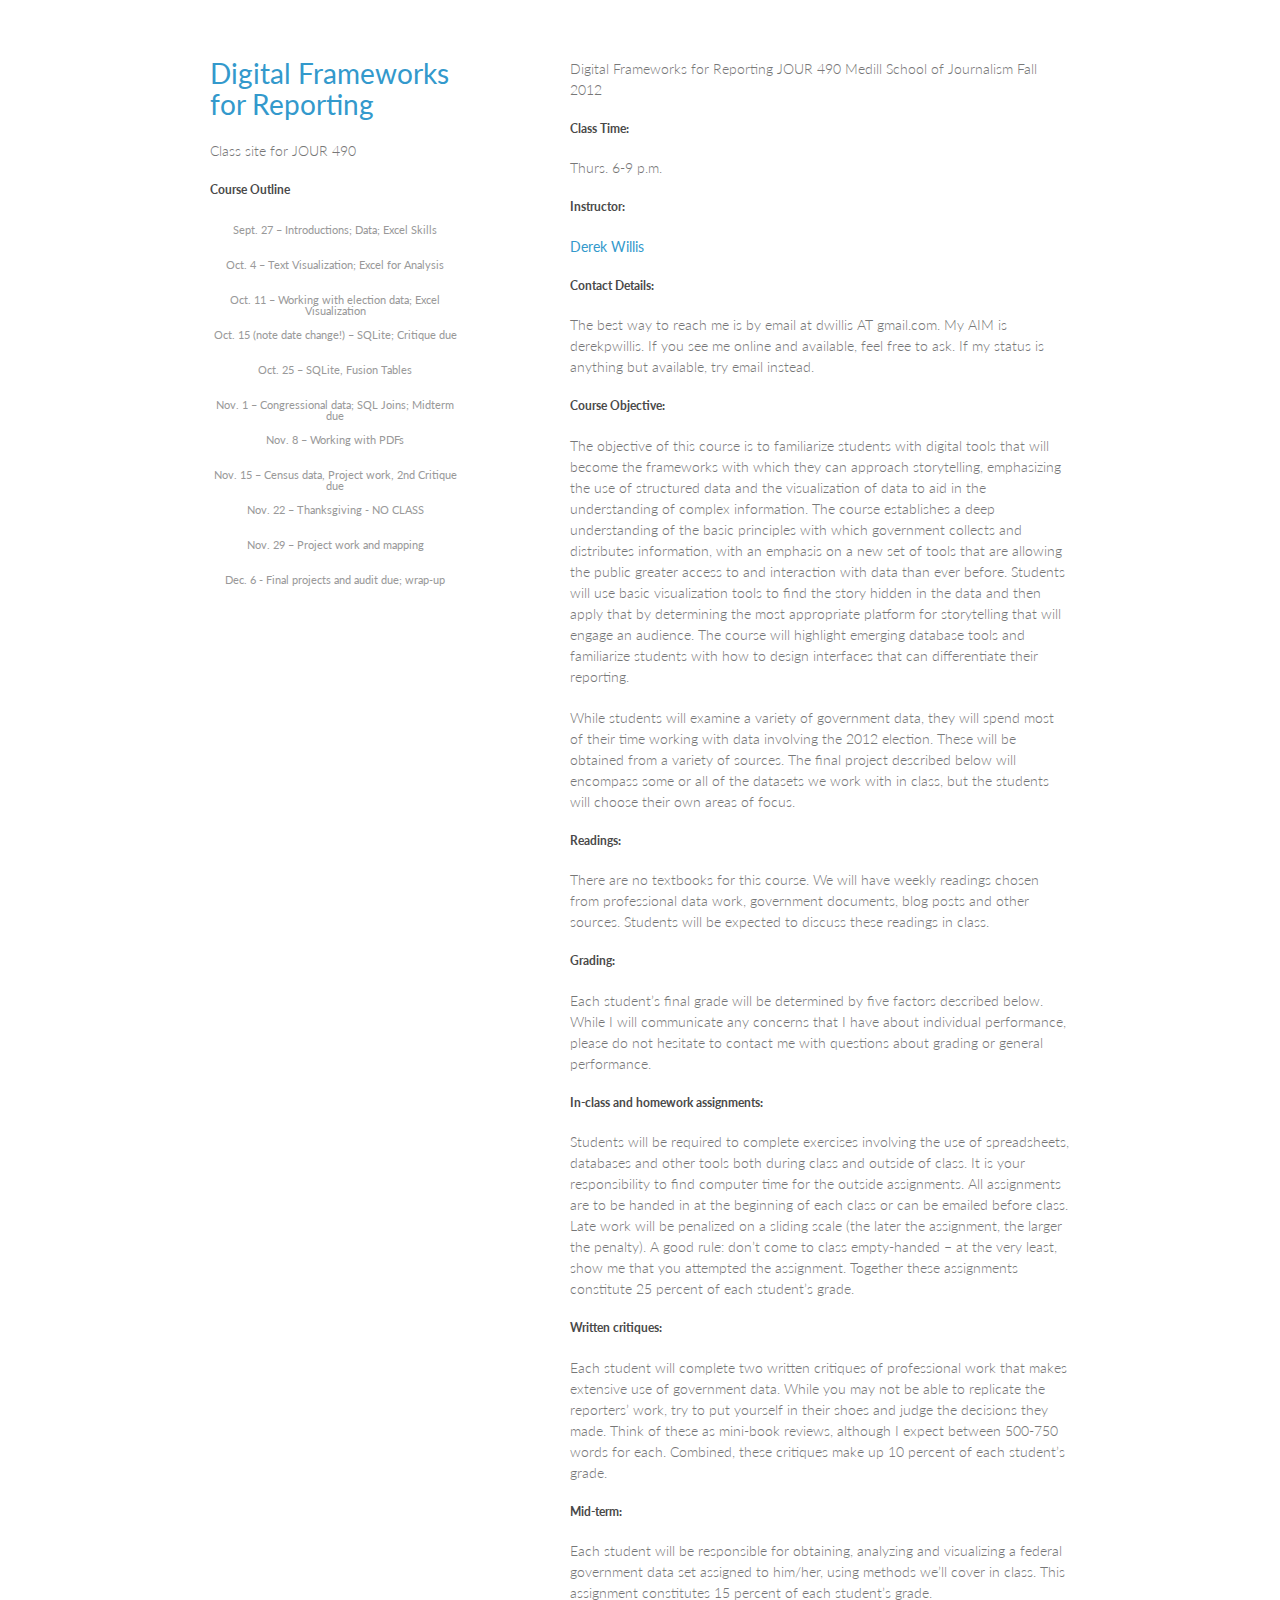
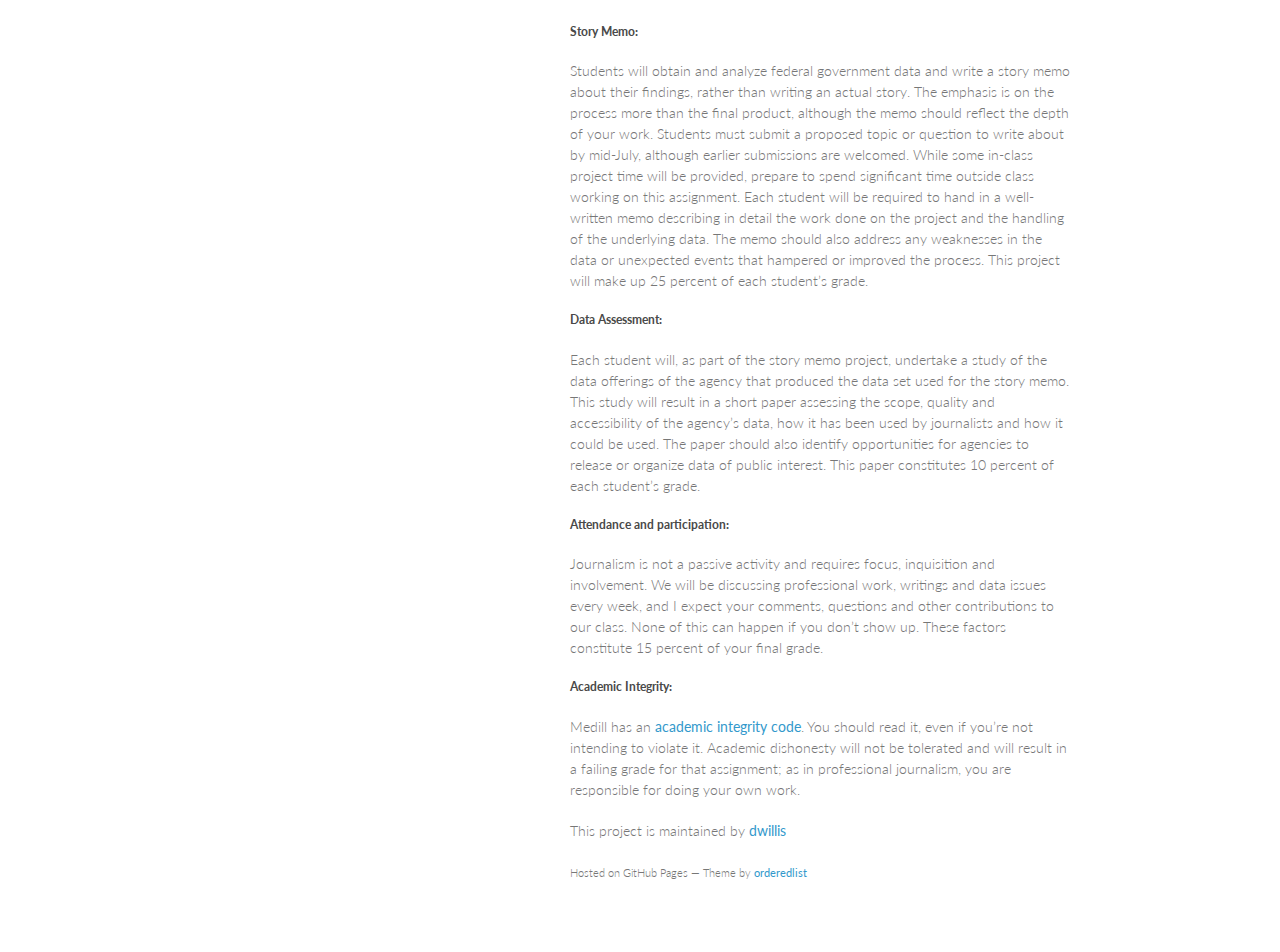
<file: index.html>
<!doctype html>
<html>
  <head>
    <meta charset="utf-8">
    <meta http-equiv="X-UA-Compatible" content="chrome=1">
    <title>Digital Frameworks for Reporting</title>

    <link rel="stylesheet" href="stylesheets/styles.css">
    <link rel="stylesheet" href="stylesheets/pygment_trac.css">
    <meta name="viewport" content="width=device-width, initial-scale=1, user-scalable=no">
    <!--[if lt IE 9]>
    <script src="//html5shiv.googlecode.com/svn/trunk/html5.js"></script>
    <![endif]-->
  </head>
  <body>
    <div class="wrapper">
      <header>
        <h1><a href="index.html">Digital Frameworks for Reporting</a></h1>
        <p>Class site for JOUR 490</p>
        
        <h5>Course Outline</h5>
        <ul>
          <li><a href="notes092712.html">Sept. 27 – Introductions; Data; Excel Skills</a></li>
          <li><a href="notes100412.html">Oct. 4 – Text Visualization; Excel for Analysis</a></li>
          <li><a href="notes101112.html">Oct. 11 – Working with election data; Excel Visualization</a></li>
          <li><a href="notes101512.html">Oct. 15 (note date change!) – SQLite; Critique due</a></li>
          <li><a href="notes102512.html">Oct. 25 – SQLite, Fusion Tables</a></li>
          <li><a href="notes110112.html">Nov. 1 – Congressional data; SQL Joins; Midterm due</a></li>
          <li><a href="notes110812.html">Nov. 8 – Working with PDFs</a></li>
          <li><a href="notes111512.html">Nov. 15 – Census data, Project work, 2nd Critique due</a></li>
          <li><a href="index.html">Nov. 22 – Thanksgiving - NO CLASS</a></li>
          <li><a href="notes112912.html">Nov. 29 – Project work and mapping</a></li>
          <li><a href="notes120612.html">Dec. 6 - Final projects and audit due; wrap-up</a></li>
        </ul>
        </ul>
      </header>
      <section>
        <p>Digital Frameworks for Reporting
JOUR 490
Medill School of Journalism
Fall 2012</p>

<h5>Class Time:</h5>

<p>Thurs. 6-9 p.m.</p>

<h5>Instructor:</h5>

<p><a href="http://blog.thescoop.org/about/">Derek Willis</a></p>

<h5>Contact Details:</h5>

<p>The best way to reach me is by email at dwillis AT gmail.com. My AIM is derekpwillis. If you see me online and available, feel free to ask. If my status is anything but available, try email instead.</p>

<h5>Course Objective:</h5>

<p>The objective of this course is to familiarize students with digital tools that will become the frameworks with which they can approach storytelling, emphasizing the use of structured data and the visualization of data to aid in the understanding of complex information. The course establishes a deep understanding of the basic principles with which government collects and distributes information, with an emphasis on a new set of tools that are allowing the public greater access to and interaction with data than ever before. Students will use basic visualization tools to find the story hidden in the data and then apply that by determining the most appropriate platform for storytelling that will engage an audience. The course will highlight emerging database tools and familiarize students with how to design interfaces that can differentiate their reporting.</p>

<p>While students will examine a variety of government data, they will spend most of their time working with data involving the 2012 election. These will be obtained from a variety of sources. The final project described below will encompass some or all of the datasets we work with in class, but the students will choose their own areas of focus.</p>

<h5>Readings:</h5>

<p>There are no textbooks for this course. We will have weekly readings chosen from professional data work, government documents, blog posts and other sources. Students will be expected to discuss these readings in class.</p>

<h5>Grading:</h5>

<p>Each student’s final grade will be determined by five factors described below. While I will communicate any concerns that I have about individual performance, please do not hesitate to contact me with questions about grading or general performance.</p>

<h5>In-class and homework assignments:</h5>

<p>Students will be required to complete exercises involving the use of spreadsheets, databases and other tools both during class and outside of class. It is your responsibility to find computer time for the outside assignments. All assignments are to be handed in at the beginning of each class or can be emailed before class. Late work will be penalized on a sliding scale (the later the assignment, the larger the penalty). A good rule: don’t come to class empty-handed – at the very least, show me that you attempted the assignment. Together these assignments constitute 25 percent of each student’s grade.</p>

<h5>Written critiques:</h5>

<p>Each student will complete two written critiques of professional work that makes extensive use of government data. While you may not be able to replicate the reporters’ work, try to put yourself in their shoes and judge the decisions they made. Think of these as mini-book reviews, although I expect between 500-750 words for each. Combined, these critiques make up 10 percent of each student’s grade.</p>

<h5>Mid-term:</h5>

<p>Each student will be responsible for obtaining, analyzing and visualizing a federal government data set assigned to him/her, using methods we’ll cover in class. This assignment constitutes 15 percent of each student’s grade.</p>

<h5>Story Memo:</h5>

<p>Students will obtain and analyze federal government data and write a story memo about their findings, rather than writing an actual story. The emphasis is on the process more than the final product, although the memo should reflect the depth of your work. Students must submit a proposed topic or question to write about by mid-July, although earlier submissions are welcomed. While some in-class project time will be provided, prepare to spend significant time outside class working on this assignment. Each student will be required to hand in a well-written memo describing in detail the work done on the project and the handling of the underlying data. The memo should also address any weaknesses in the data or unexpected events that hampered or improved the process. This project will make up 25 percent of each student’s grade.</p>

<h5>Data Assessment:</h5>

<p>Each student will, as part of the story memo project, undertake a study of the data offerings of the agency that produced the data set used for the story memo. This study will result in a short paper assessing the scope, quality and accessibility of the agency’s data, how it has been used by journalists and how it could be used. The paper should also identify opportunities for agencies to release or organize data of public interest. This paper constitutes 10 percent of each student’s grade.</p>

<h5>Attendance and participation:</h5>

<p>Journalism is not a passive activity and requires focus, inquisition and involvement. We will be discussing professional work, writings and data issues every week, and I expect your comments, questions and other contributions to our class. None of this can happen if you don’t show up. These factors constitute 15 percent of your final grade.</p>

<h5>Academic Integrity:</h5>

<p>Medill has an <a href="http://www.medill.northwestern.edu/students/students.aspx?id=60573">academic integrity code</a>. You should read it, even if you’re not intending to violate it. Academic dishonesty will not be tolerated and will result in a failing grade for that assignment; as in professional journalism, you are responsible for doing your own work.</p>

<footer>
  <p>This project is maintained by <a href="https://github.com/dwillis">dwillis</a></p>
  <p><small>Hosted on GitHub Pages &mdash; Theme by <a href="https://github.com/orderedlist">orderedlist</a></small></p>
</footer>

      </section>
    </div>
    <script src="javascripts/scale.fix.js"></script>
    
  </body>
</html>
</file>
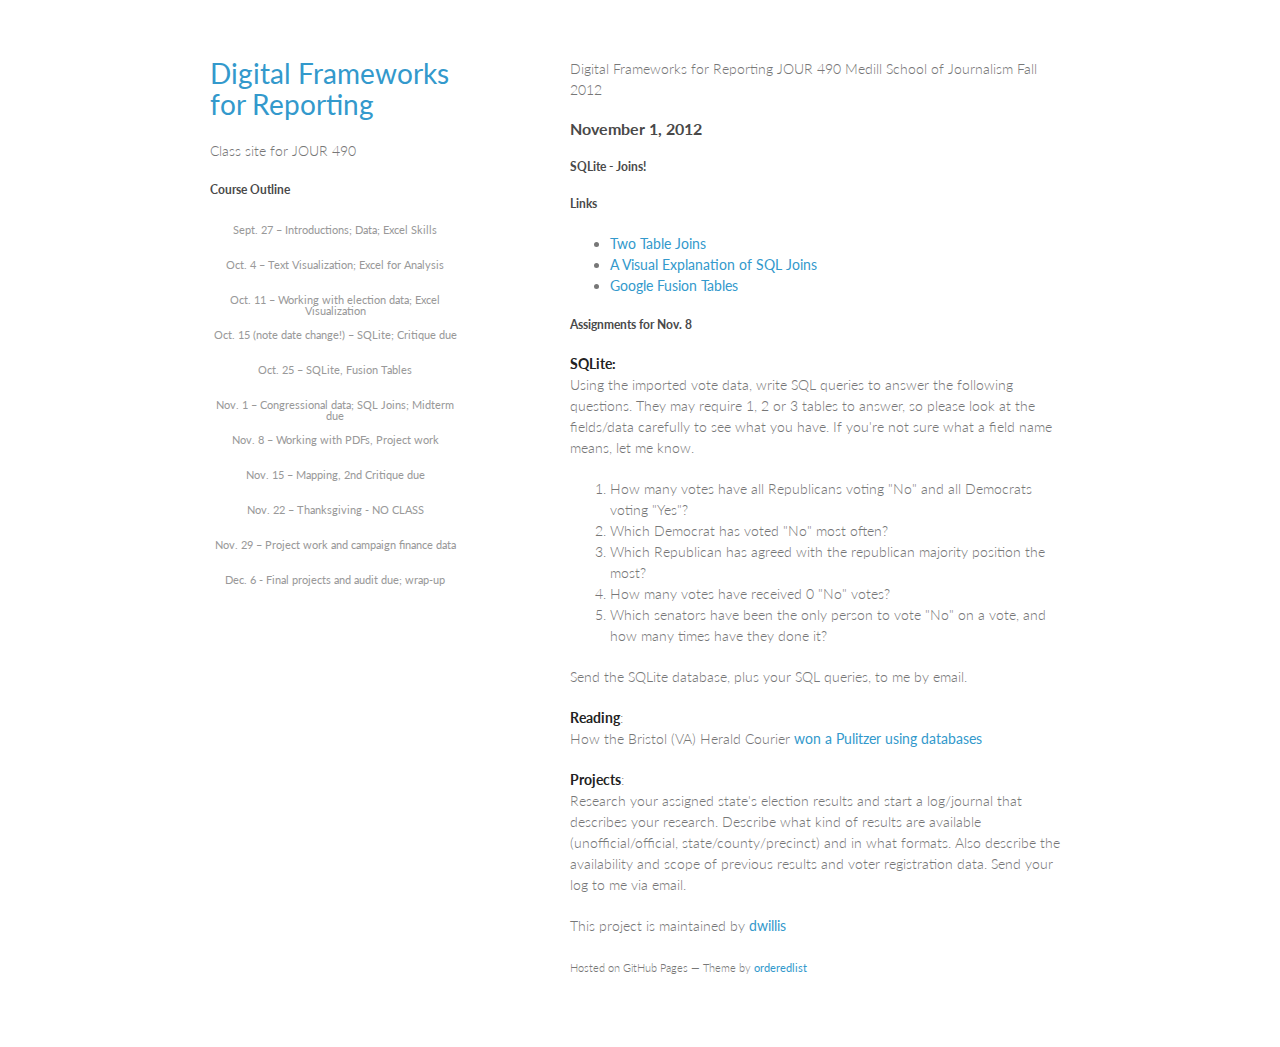
<file: index110112.html>
<!doctype html>
<html>
  <head>
    <meta charset="utf-8">
    <meta http-equiv="X-UA-Compatible" content="chrome=1">
    <title>Digital Frameworks for Reporting</title>

    <link rel="stylesheet" href="stylesheets/styles.css">
    <link rel="stylesheet" href="stylesheets/pygment_trac.css">
    <meta name="viewport" content="width=device-width, initial-scale=1, user-scalable=no">
    <!--[if lt IE 9]>
    <script src="//html5shiv.googlecode.com/svn/trunk/html5.js"></script>
    <![endif]-->
  </head>
  <body>
    <div class="wrapper">
      <header>
        <h1><a href="index.html">Digital Frameworks for Reporting</a></h1>
        <p>Class site for JOUR 490</p>
        
        <h5>Course Outline</h5>
        <ul>
          <li><a href="notes092712.html">Sept. 27 – Introductions; Data; Excel Skills</a></li>
          <li><a href="notes100412.html">Oct. 4 – Text Visualization; Excel for Analysis</a></li>
          <li><a href="notes101112.html">Oct. 11 – Working with election data; Excel Visualization</a></li>
          <li><a href="notes101512.html">Oct. 15 (note date change!) – SQLite; Critique due</a></li>
          <li><a href="notes102512.html">Oct. 25 – SQLite, Fusion Tables</a></li>
          <li><a href="notes110112.html">Nov. 1 – Congressional data; SQL Joins; Midterm due</a></li>
          <li><a href="index.html">Nov. 8 – Working with PDFs, Project work</a></li>
          <li><a href="index.html">Nov. 15 – Mapping, 2nd Critique due</a></li>
          <li><a href="index.html">Nov. 22 – Thanksgiving - NO CLASS</a></li>
          <li><a href="index.html">Nov. 29 – Project work and campaign finance data</a></li>
          <li><a href="index.html">Dec. 6 - Final projects and audit due; wrap-up</a></li>
        </ul>
      </header>
      <section>
        <p>Digital Frameworks for Reporting
JOUR 490
Medill School of Journalism
Fall 2012</p>

<h3>November 1, 2012</h3>

<h5>SQLite - Joins!</h5>


<h5>Links</h5>
<ul>
  <li><a href="http://sqlzoo.net/3b.htm">Two Table Joins</a></li>
  <li><a href="http://www.codinghorror.com/blog/2007/10/a-visual-explanation-of-sql-joins.html">A Visual Explanation of SQL Joins</a></li>
  <li><a href="http://www.google.com/fusiontables/">Google Fusion Tables</a></li>  
</ul>

<h5>Assignments for Nov. 8</h5>

<strong>SQLite:</strong>

<p>Using the imported vote data, write SQL queries to answer the following questions. They may require 1, 2 or 3 tables to answer, so please look at the fields/data carefully to see what you have. If you're not sure what a field name means, let me know.</p>

<ol>
  <li>How many votes have all Republicans voting "No" and all Democrats voting "Yes"?</li>
  <li>Which Democrat has voted "No" most often?</li>
  <li>Which Republican has agreed with the republican majority position the most?</li>
  <li>How many votes have received 0 "No" votes?</li>
  <li>Which senators have been the only person to vote "No" on a vote, and how many times have they done it?</li>
</ol>

<p>Send the SQLite database, plus your SQL queries, to me by email.</p>

<strong>Reading</strong>: 

<p>How the Bristol (VA) Herald Courier <a href="http://data.nicar.org/uplink/node/158">won a Pulitzer using databases</a></p>

<strong>Projects</strong>: 

<p>Research your assigned state's election results and start a log/journal that describes your research. Describe what kind of results are available (unofficial/official, state/county/precinct) and in what formats. Also describe the availability and scope of previous results and voter registration data. Send your log to me via email.</p>



<footer>
  <p>This project is maintained by <a href="https://github.com/dwillis">dwillis</a></p>
  <p><small>Hosted on GitHub Pages &mdash; Theme by <a href="https://github.com/orderedlist">orderedlist</a></small></p>
</footer>

      </section>
    </div>
    <script src="javascripts/scale.fix.js"></script>
    
  </body>
</html>
</file>
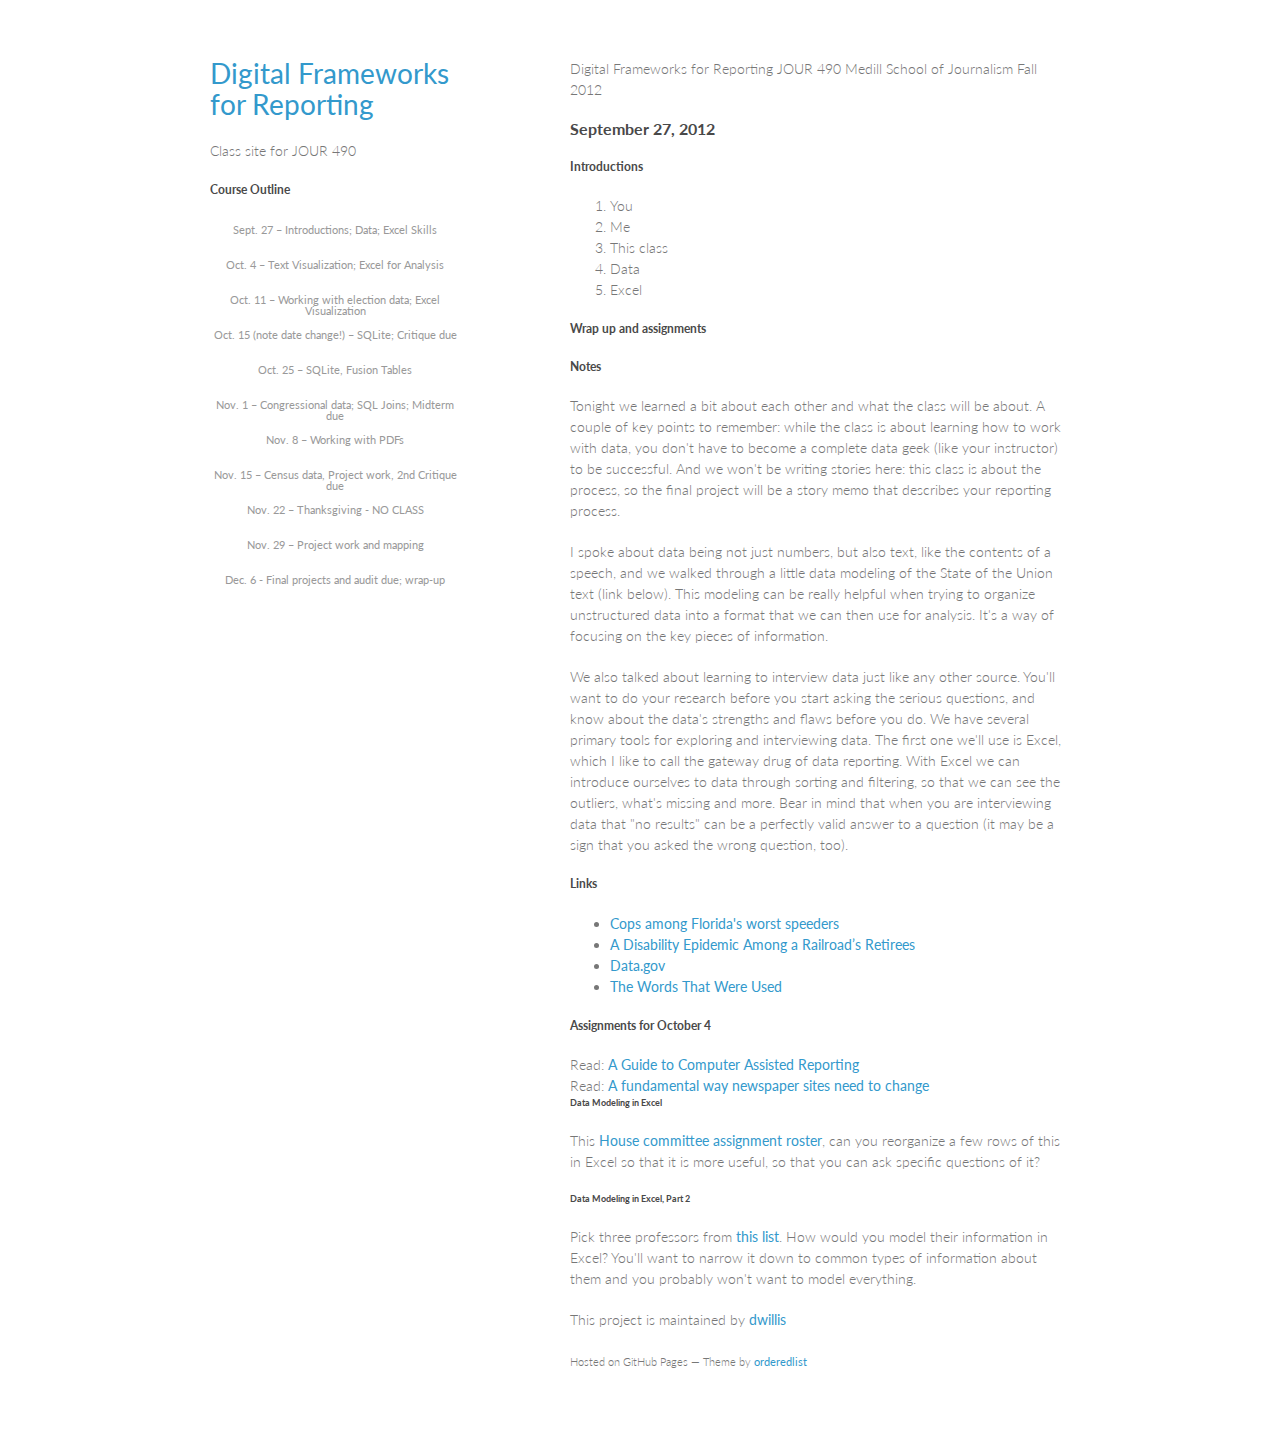
<file: notes092712.html>
<!doctype html>
<html>
  <head>
    <meta charset="utf-8">
    <meta http-equiv="X-UA-Compatible" content="chrome=1">
    <title>Digital Frameworks for Reporting</title>

    <link rel="stylesheet" href="stylesheets/styles.css">
    <link rel="stylesheet" href="stylesheets/pygment_trac.css">
    <meta name="viewport" content="width=device-width, initial-scale=1, user-scalable=no">
    <!--[if lt IE 9]>
    <script src="//html5shiv.googlecode.com/svn/trunk/html5.js"></script>
    <![endif]-->
  </head>
  <body>
    <div class="wrapper">
      <header>
        <h1><a href="index.html">Digital Frameworks for Reporting</a></h1>
        <p>Class site for JOUR 490</p>
        
        <h5>Course Outline</h5>
        <ul>
          <li><a href="notes092712.html">Sept. 27 – Introductions; Data; Excel Skills</a></li>
          <li><a href="notes100412.html">Oct. 4 – Text Visualization; Excel for Analysis</a></li>
          <li><a href="notes101112.html">Oct. 11 – Working with election data; Excel Visualization</a></li>
          <li><a href="notes101512.html">Oct. 15 (note date change!) – SQLite; Critique due</a></li>
          <li><a href="notes102512.html">Oct. 25 – SQLite, Fusion Tables</a></li>
          <li><a href="notes110112.html">Nov. 1 – Congressional data; SQL Joins; Midterm due</a></li>
          <li><a href="notes110812.html">Nov. 8 – Working with PDFs</a></li>
          <li><a href="notes111512.html">Nov. 15 – Census data, Project work, 2nd Critique due</a></li>
          <li><a href="index.html">Nov. 22 – Thanksgiving - NO CLASS</a></li>
          <li><a href="index.html">Nov. 29 – Project work and mapping</a></li>
          <li><a href="index.html">Dec. 6 - Final projects and audit due; wrap-up</a></li>
        </ul>
      </header>
      <section>
        <p>Digital Frameworks for Reporting
JOUR 490
Medill School of Journalism
Fall 2012</p>

<h3>September 27, 2012</h3>

<h5>Introductions</h5>

<ol>
  <li>You</li>
  <li>Me</li>
  <li>This class</li>
  <li>Data</li>
  <li>Excel</li>
</ol>

<h5>Wrap up and assignments</h5>

<h5>Notes</h5>

  <p>Tonight we learned a bit about each other and what the class will be about. A couple of key points to remember: while the class is about learning how to work with data, you don't have to become a complete data geek (like your instructor) to be successful. And we won't be writing stories here: this class is about the process, so the final project will be a story memo that describes your reporting process.</p>
  <p>I spoke about data being not just numbers, but also text, like the contents of a speech, and we walked through a little data modeling of the State of the Union text (link below). This modeling can be really helpful when trying to organize unstructured data into a format that we can then use for analysis. It's a way of focusing on the key pieces of information.</p>
  <p>We also talked about learning to interview data just like any other source. You'll want to do your research before you start asking the serious questions, and know about the data's strengths and flaws before you do. We have several primary tools for exploring and interviewing data. The first one we'll use is Excel, which I like to call the gateway drug of data reporting. With Excel we can introduce ourselves to data through sorting and filtering, so that we can see the outliers, what's missing and more. Bear in mind that when you are interviewing data that "no results" can be a perfectly valid answer to a question (it may be a sign that you asked the wrong question, too).</p>
    
<h5>Links</h5>

<ul>
  <li><a href="http://www.sun-sentinel.com/news/local/speeding-cops/fl-speeding-cops-20120211,0,3706919.story">Cops among Florida's worst speeders</a></li>
  <li><a href="http://www.nytimes.com/2008/09/21/nyregion/21lirr.html">A Disability Epidemic Among a Railroad’s Retirees</a></li>
  <li><a href="http://www.data.gov">Data.gov</a></li>
  <li><a href="http://www.nytimes.com/ref/washington/20070123_STATEOFUNION.html">The Words That Were Used</a></li>
</ul>

<h5>Assignments for October 4</h5>

Read: <a href="http://www.poynter.org/content/content_view.asp?id=83144">A Guide to Computer Assisted Reporting</a><br/>
Read: <a href="http://www.holovaty.com/writing/fundamental-change/">A fundamental way newspaper sites need to change</a>

<h6>Data Modeling in Excel</h6>

<p>This <a href="http://clerk.house.gov/committee_info/oal.aspx">House committee assignment roster</a>, can you reorganize a few rows of this in Excel so that it is more useful, so that you can ask specific questions of it?</p>

<h6>Data Modeling in Excel, Part 2</h6>

<p>Pick three professors from <a href="http://elliott.gwu.edu/faculty/fulltime.cfm">this list</a>. How would you model their information in Excel? You'll want to narrow it down to common types of information about them and you probably won't want to model everything.</p>




<footer>
  <p>This project is maintained by <a href="https://github.com/dwillis">dwillis</a></p>
  <p><small>Hosted on GitHub Pages &mdash; Theme by <a href="https://github.com/orderedlist">orderedlist</a></small></p>
</footer>

      </section>
    </div>
    <script src="javascripts/scale.fix.js"></script>
    
  </body>
</html>
</file>
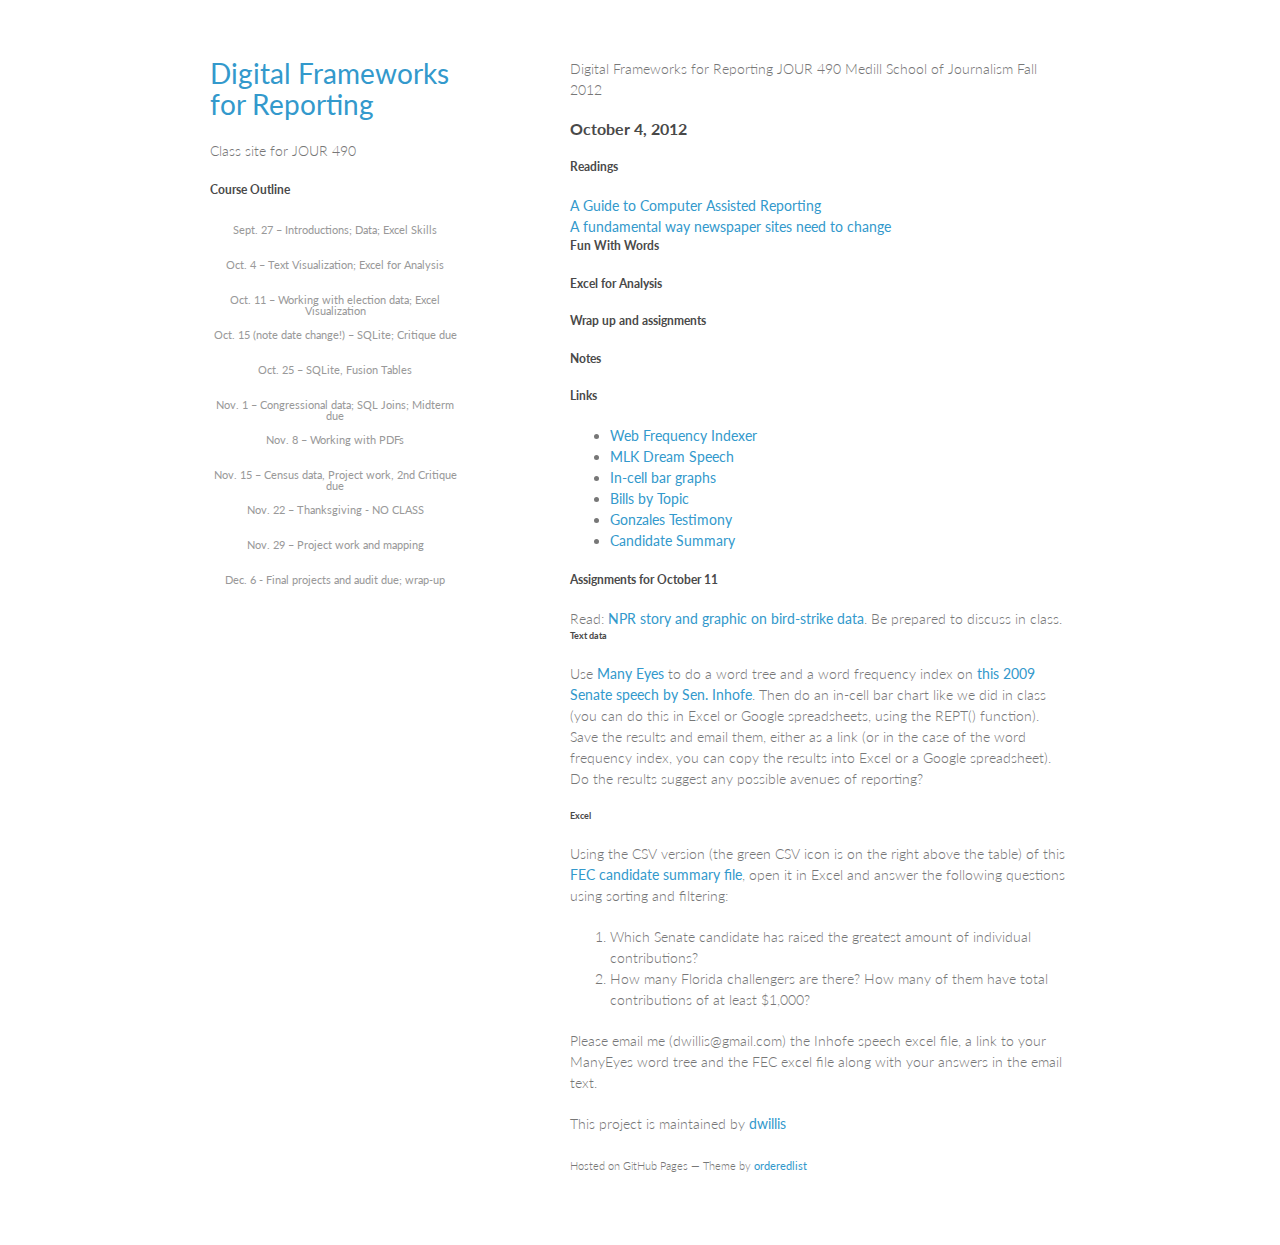
<file: notes100412.html>
<!doctype html>
<html>
  <head>
    <meta charset="utf-8">
    <meta http-equiv="X-UA-Compatible" content="chrome=1">
    <title>Digital Frameworks for Reporting</title>

    <link rel="stylesheet" href="stylesheets/styles.css">
    <link rel="stylesheet" href="stylesheets/pygment_trac.css">
    <meta name="viewport" content="width=device-width, initial-scale=1, user-scalable=no">
    <!--[if lt IE 9]>
    <script src="//html5shiv.googlecode.com/svn/trunk/html5.js"></script>
    <![endif]-->
  </head>
  <body>
    <div class="wrapper">
      <header>
        <h1><a href="index.html">Digital Frameworks for Reporting</a></h1>
        <p>Class site for JOUR 490</p>
        
        <h5>Course Outline</h5>
        <ul>
          <li><a href="notes092712.html">Sept. 27 – Introductions; Data; Excel Skills</a></li>
          <li><a href="notes100412.html">Oct. 4 – Text Visualization; Excel for Analysis</a></li>
          <li><a href="notes101112.html">Oct. 11 – Working with election data; Excel Visualization</a></li>
          <li><a href="notes101512.html">Oct. 15 (note date change!) – SQLite; Critique due</a></li>
          <li><a href="notes102512.html">Oct. 25 – SQLite, Fusion Tables</a></li>
          <li><a href="notes110112.html">Nov. 1 – Congressional data; SQL Joins; Midterm due</a></li>
          <li><a href="notes110812.html">Nov. 8 – Working with PDFs</a></li>
          <li><a href="notes111512.html">Nov. 15 – Census data, Project work, 2nd Critique due</a></li>
          <li><a href="index.html">Nov. 22 – Thanksgiving - NO CLASS</a></li>
          <li><a href="index.html">Nov. 29 – Project work and mapping</a></li>
          <li><a href="index.html">Dec. 6 - Final projects and audit due; wrap-up</a></li>
        </ul>
      </header>
      <section>
        <p>Digital Frameworks for Reporting
JOUR 490
Medill School of Journalism
Fall 2012</p>


<h3>October 4, 2012</h3>

<h5>Readings</h5>
<a href="http://www.poynter.org/content/content_view.asp?id=83144">A Guide to Computer Assisted Reporting</a><br/>
<a href="http://www.holovaty.com/writing/fundamental-change/">A fundamental way newspaper sites need to change</a>

<h5>Fun With Words</h5>

<h5>Excel for Analysis</h5>

<h5>Wrap up and assignments</h5>

<h5>Notes</h5>
    
<h5>Links</h5>

<ul>
  <li><a href="http://www.lextutor.ca/freq/eng/">Web Frequency Indexer</a></li>
  <li><a href="http://www.americanrhetoric.com/speeches/mlkihaveadream.htm">MLK Dream Speech</a></li>
  <li><a href="http://infosthetics.com/archives/2006/08/excel_in_cell_graphing.html">In-cell bar graphs</a></li>
  <li><a href="http://www.richmondsunlight.com/bills/topic/">Bills by Topic</a></li>
  <li><a href="http://www-958.ibm.com/software/data/cognos/manyeyes/visualizations/gonzales-testimony">Gonzales Testimony</a></li>
  <li><a href="http://www.fec.gov/data/CandidateSummary.do?format=html&election_yr=2012">Candidate Summary</a></li>
</ul>

<h5>Assignments for October 11</h5>

Read: <a href="http://www.npr.org/templates/story/story.php?storyId=103530836&amp;ps=rs">NPR story and graphic on bird-strike data</a>. Be prepared to discuss in class.<br />

<h6>Text data</h6> 

<p>Use <a href="http://manyeyes.alphaworks.ibm.com/manyeyes/page/create_visualization.html">Many Eyes</a> to do a word tree and a word frequency index on <a href="https://raw.github.com/gist/1057761/28e79bcd190eaa23d37809710ae6684430ee4692/gistfile1.txt">this 2009 Senate speech by Sen. Inhofe</a>. Then do an in-cell bar chart like we did in class (you can do this in Excel or Google spreadsheets, using the REPT() function). Save the results and email them, either as a link (or in the case of the word frequency index, you can copy the results into Excel or a Google spreadsheet). Do the results suggest any possible avenues of reporting?</p>

<h6>Excel</h6>
<p>Using the CSV version (the green CSV icon is on the right above the table) of this <a href="http://www.fec.gov/data/CandidateSummary.do?format=html&amp;election_yr=2012">FEC candidate summary file</a>, open it in Excel and answer the following questions using sorting and filtering:</p>

<ol>
	<li>Which Senate candidate has raised the greatest amount of individual contributions?</li>
	<li>How many Florida challengers are there? How many of them have total contributions of at least $1,000?</li>
</ol>

<p>Please email me (dwillis@gmail.com) the Inhofe speech excel file, a link to your ManyEyes word tree and the FEC excel file along with your answers in the email text.</p>


<footer>
  <p>This project is maintained by <a href="https://github.com/dwillis">dwillis</a></p>
  <p><small>Hosted on GitHub Pages &mdash; Theme by <a href="https://github.com/orderedlist">orderedlist</a></small></p>
</footer>

      </section>
    </div>
    <script src="javascripts/scale.fix.js"></script>
    
  </body>
</html>
</file>
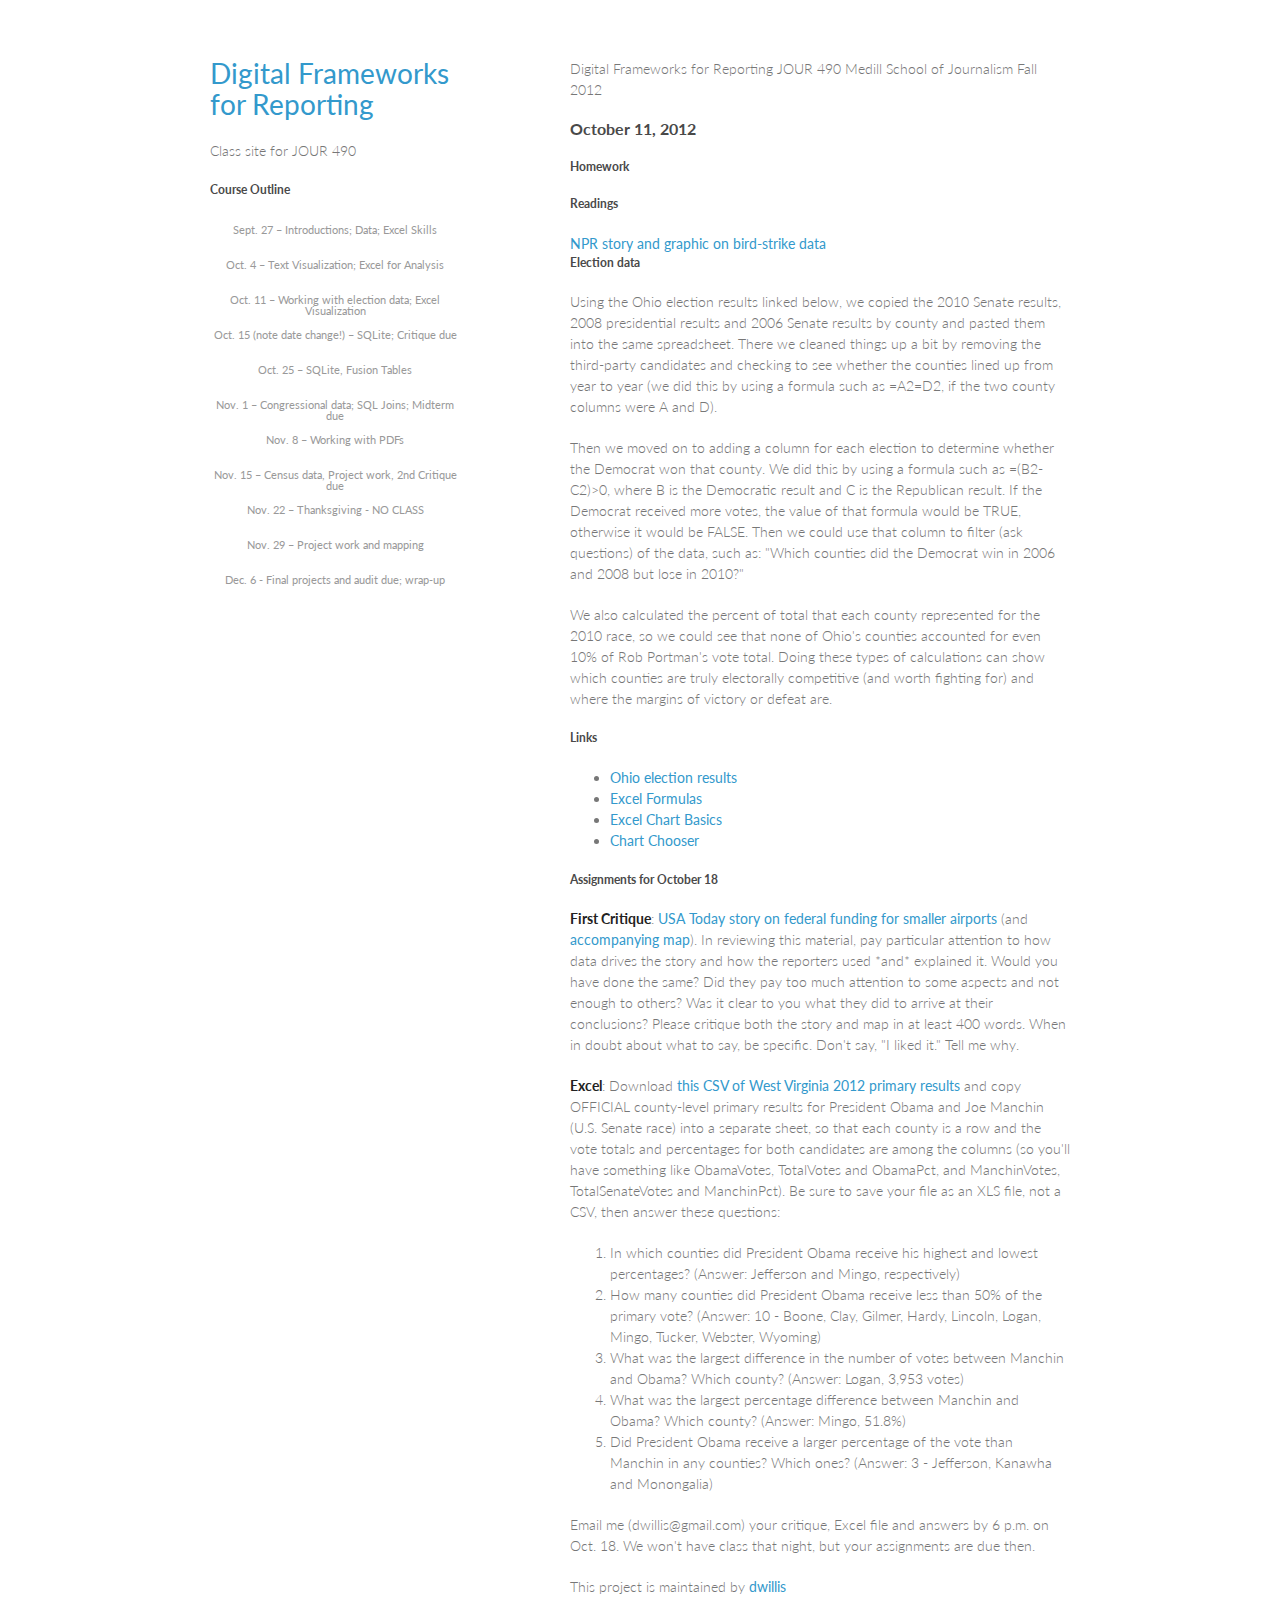
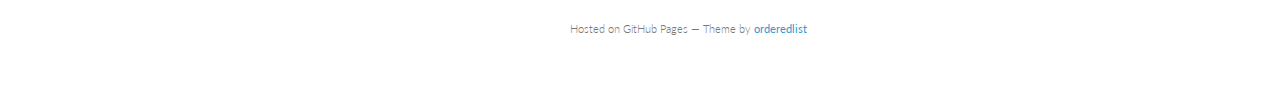
<file: notes101112.html>
<!doctype html>
<html>
  <head>
    <meta charset="utf-8">
    <meta http-equiv="X-UA-Compatible" content="chrome=1">
    <title>Digital Frameworks for Reporting</title>

    <link rel="stylesheet" href="stylesheets/styles.css">
    <link rel="stylesheet" href="stylesheets/pygment_trac.css">
    <meta name="viewport" content="width=device-width, initial-scale=1, user-scalable=no">
    <!--[if lt IE 9]>
    <script src="//html5shiv.googlecode.com/svn/trunk/html5.js"></script>
    <![endif]-->
  </head>
  <body>
    <div class="wrapper">
      <header>
        <h1><a href="index.html">Digital Frameworks for Reporting</a></h1>
        <p>Class site for JOUR 490</p>
        
        <h5>Course Outline</h5>
        <ul>
          <li><a href="notes092712.html">Sept. 27 – Introductions; Data; Excel Skills</a></li>
          <li><a href="notes100412.html">Oct. 4 – Text Visualization; Excel for Analysis</a></li>
          <li><a href="notes101112.html">Oct. 11 – Working with election data; Excel Visualization</a></li>
          <li><a href="notes101512.html">Oct. 15 (note date change!) – SQLite; Critique due</a></li>
          <li><a href="notes102512.html">Oct. 25 – SQLite, Fusion Tables</a></li>
          <li><a href="notes110112.html">Nov. 1 – Congressional data; SQL Joins; Midterm due</a></li>
          <li><a href="notes110812.html">Nov. 8 – Working with PDFs</a></li>
          <li><a href="notes111512.html">Nov. 15 – Census data, Project work, 2nd Critique due</a></li>
          <li><a href="index.html">Nov. 22 – Thanksgiving - NO CLASS</a></li>
          <li><a href="index.html">Nov. 29 – Project work and mapping</a></li>
          <li><a href="index.html">Dec. 6 - Final projects and audit due; wrap-up</a></li>
        </ul>
      </header>
      <section>
        <p>Digital Frameworks for Reporting
JOUR 490
Medill School of Journalism
Fall 2012</p>


<h3>October 11, 2012</h3>

<h5>Homework</h5>

<h5>Readings</h5>
<a href="http://www.npr.org/templates/story/story.php?storyId=103530836&amp;ps=rs">NPR story and graphic on bird-strike data</a>

<h5>Election data</h5>

<p>Using the Ohio election results linked below, we copied the 2010 Senate results, 2008 presidential results and 2006 Senate results by county and pasted them into the same spreadsheet. There we cleaned things up a bit by removing the third-party candidates and checking to see whether the counties lined up from year to year (we did this by using a formula such as =A2=D2, if the two county columns were A and D).</p>
<p>Then we moved on to adding a column for each election to determine whether the Democrat won that county. We did this by using a formula such as =(B2-C2)>0, where B is the Democratic result and C is the Republican result. If the Democrat received more votes, the value of that formula would be TRUE, otherwise it would be FALSE. Then we could use that column to filter (ask questions) of the data, such as: "Which counties did the Democrat win in 2006 and 2008 but lose in 2010?"</p>
<p>We also calculated the percent of total that each county represented for the 2010 race, so we could see that none of Ohio's counties accounted for even 10% of Rob Portman's vote total. Doing these types of calculations can show which counties are truly electorally competitive (and worth fighting for) and where the margins of victory or defeat are.</p>

<h5>Links</h5>

<ul>
<li><a href="http://www.sos.state.oh.us/sos/elections/Research/electResultsMain.aspx">Ohio election results</a></li>
<li><a href="http://www.techonthenet.com/excel/formulas/">Excel Formulas</a></li>
<li><a href="http://www.fgcu.edu/support/office2007/excel/charts.asp">Excel Chart Basics</a></li>
<li><a href="http://labs.juiceanalytics.com/chartchooser.html">Chart Chooser</a></li>
</ul>

<h5>Assignments for October 18</h5>

<p><strong>First Critique</strong>: <a href="http://www.usatoday.com/travel/flights/2009-09-17-little-used-airports_N.htm">USA Today story on federal funding for smaller airports</a> (and <a href="http://www.usatoday.com/travel/flights/2009-09-16-airport-map_N.htm">accompanying map</a>). In reviewing this material, pay particular attention to how data drives the story and how the reporters used *and* explained it. Would you have done the same? Did they pay too much attention to some aspects and not enough to others? Was it clear to you what they did to arrive at their conclusions? Please critique both the story and map in at least 400 words. When in doubt about what to say, be specific. Don't say, "I liked it." Tell me why.</p>

<p><strong>Excel</strong>: Download <a href="http://apps.sos.wv.gov/elections/results/readfile.aspx?path=OC84LVN0YXRlQ291bnR5VG90YWxzLmNzdg==">this CSV of West Virginia 2012 primary results</a> and copy OFFICIAL county-level primary results for President Obama and Joe Manchin (U.S. Senate race) into a separate sheet, so that each county is a row and the vote totals and percentages for both candidates are among the columns (so you'll have something like ObamaVotes, TotalVotes and ObamaPct, and ManchinVotes, TotalSenateVotes and ManchinPct). Be sure to save your file as an XLS file, not a CSV, then answer these questions:</p>

<ol>
  <li>In which counties did President Obama receive his highest and lowest percentages? (Answer: Jefferson and Mingo, respectively)</li>
  <li>How many counties did President Obama receive less than 50% of the primary vote? (Answer: 10 - Boone, Clay, Gilmer, Hardy, Lincoln, Logan, Mingo, Tucker, Webster, Wyoming)</li>
  <li>What was the largest difference in the number of votes between Manchin and Obama? Which county? (Answer: Logan, 3,953 votes)</li>
  <li>What was the largest percentage difference between Manchin and Obama? Which county? (Answer: Mingo, 51.8%)</li>
  <li>Did President Obama receive a larger percentage of the vote than Manchin in any counties? Which ones? (Answer: 3 - Jefferson, Kanawha and Monongalia)</li>
</ol>

<p>Email me (dwillis@gmail.com) your critique, Excel file and answers by 6 p.m. on Oct. 18. We won't have class that night, but your assignments are due then.</p>

<footer>
  <p>This project is maintained by <a href="https://github.com/dwillis">dwillis</a></p>
  <p><small>Hosted on GitHub Pages &mdash; Theme by <a href="https://github.com/orderedlist">orderedlist</a></small></p>
</footer>

      </section>
    </div>
    <script src="javascripts/scale.fix.js"></script>
    
  </body>
</html>
</file>
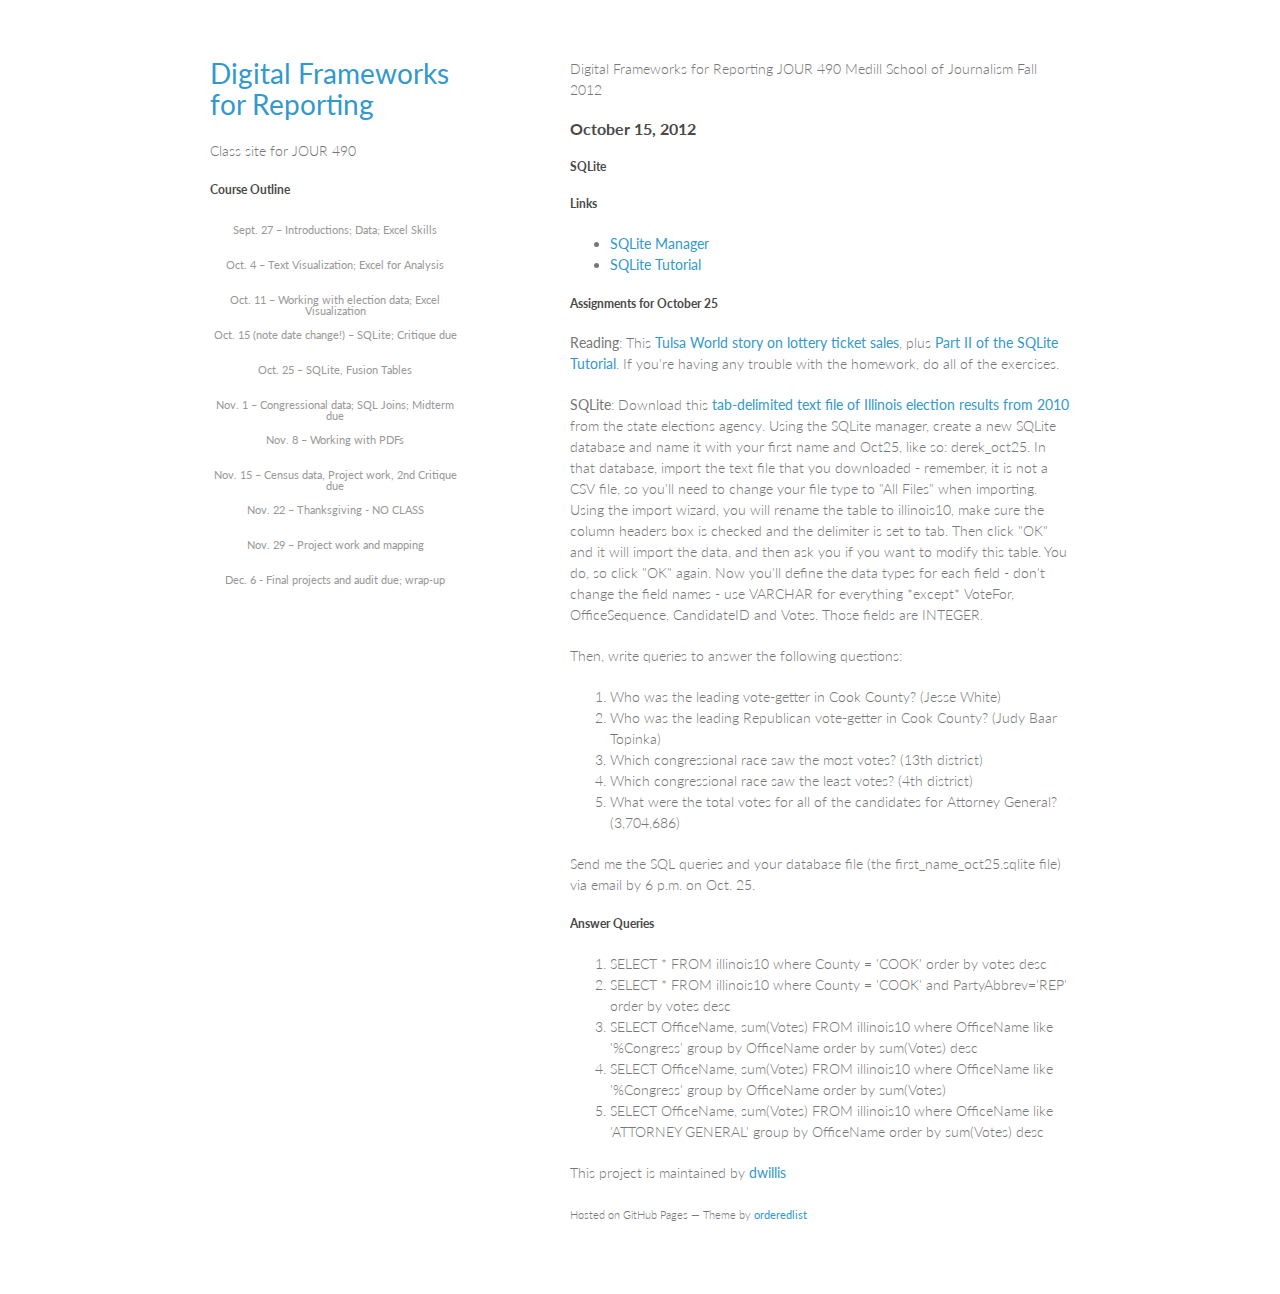
<file: notes101512.html>
<!doctype html>
<html>
  <head>
    <meta charset="utf-8">
    <meta http-equiv="X-UA-Compatible" content="chrome=1">
    <title>Digital Frameworks for Reporting</title>

    <link rel="stylesheet" href="stylesheets/styles.css">
    <link rel="stylesheet" href="stylesheets/pygment_trac.css">
    <meta name="viewport" content="width=device-width, initial-scale=1, user-scalable=no">
    <!--[if lt IE 9]>
    <script src="//html5shiv.googlecode.com/svn/trunk/html5.js"></script>
    <![endif]-->
  </head>
  <body>
    <div class="wrapper">
      <header>
        <h1><a href="index.html">Digital Frameworks for Reporting</a></h1>
        <p>Class site for JOUR 490</p>
        
        <h5>Course Outline</h5>
        <ul>
          <li><a href="notes092712.html">Sept. 27 – Introductions; Data; Excel Skills</a></li>
          <li><a href="notes100412.html">Oct. 4 – Text Visualization; Excel for Analysis</a></li>
          <li><a href="notes101112.html">Oct. 11 – Working with election data; Excel Visualization</a></li>
          <li><a href="notes101512.html">Oct. 15 (note date change!) – SQLite; Critique due</a></li>
          <li><a href="notes102512.html">Oct. 25 – SQLite, Fusion Tables</a></li>
          <li><a href="notes110112.html">Nov. 1 – Congressional data; SQL Joins; Midterm due</a></li>
          <li><a href="notes110812.html">Nov. 8 – Working with PDFs</a></li>
          <li><a href="notes111512.html">Nov. 15 – Census data, Project work, 2nd Critique due</a></li>
          <li><a href="index.html">Nov. 22 – Thanksgiving - NO CLASS</a></li>
          <li><a href="index.html">Nov. 29 – Project work and mapping</a></li>
          <li><a href="index.html">Dec. 6 - Final projects and audit due; wrap-up</a></li>
        </ul>
      </header>
      <section>
        <p>Digital Frameworks for Reporting
JOUR 490
Medill School of Journalism
Fall 2012</p>


<h3>October 15, 2012</h3>

<h5>SQLite</h5>


<h5>Links</h5>
<ul>
  <li><a href="https://addons.mozilla.org/en-US/firefox/addon/sqlite-manager/">SQLite Manager</a></li>
  <li><a href="https://github.com/tthibo/SQL-Tutorial">SQLite Tutorial</a></li>
</ul>

<h5>Assignments for October 25</h5>

<p><b>Reading</b>: This <a href="http://www.tulsaworld.com/news/article.aspx?subjectid=11&amp;articleid=20091115_11_A1_RitaGo41440">Tulsa World story on lottery ticket sales</a>, plus <a href="https://github.com/tthibo/SQL-Tutorial/blob/master/tutorial_files/part2.textile">Part II of the SQLite Tutorial</a>. If you're having any trouble with the homework, do all of the exercises.</p>

<p><b>SQLite</b>: Download this <a href="http://www.elections.il.gov/Downloads/ElectionInformation/VoteTotals/GE2010Cty.txt">tab-delimited text file of Illinois election results from 2010</a> from the state elections agency. Using the SQLite manager, create a new SQLite database and name it with your first name and Oct25, like so: derek_oct25. In that database, import the text file that you downloaded - remember, it is not a CSV file, so you'll need to change your file type to "All Files" when importing. Using the import wizard, you will rename the table to illinois10, make sure the column headers box is checked and the delimiter is set to tab. Then click "OK" and it will import the data, and then ask you if you want to modify this table. You do, so click "OK" again. Now you'll define the data types for each field - don't change the field names - use VARCHAR for everything *except* VoteFor, OfficeSequence, CandidateID and Votes. Those fields are INTEGER.</p>
<p>Then, write queries to answer the following questions:
  <ol>
    <li>Who was the leading vote-getter in Cook County? (Jesse White)</li>
    <li>Who was the leading Republican vote-getter in Cook County? (Judy Baar Topinka)</li>
    <li>Which congressional race saw the most votes? (13th district)</li>
    <li>Which congressional race saw the least votes? (4th district)</li>
    <li>What were the total votes for all of the candidates for Attorney General? (3,704,686)</li>
  </ol>

Send me the SQL queries and your database file (the first_name_oct25.sqlite file) via email by 6 p.m. on Oct. 25.</p>

<h5>Answer Queries</h5>
<ol>
  <li>SELECT * FROM illinois10 where County = 'COOK' order by votes desc</li>
  <li>SELECT * FROM illinois10 where County = 'COOK' and PartyAbbrev='REP' order by votes desc</li>
  <li>SELECT OfficeName, sum(Votes) FROM illinois10 where OfficeName like '%Congress' group by OfficeName order by sum(Votes) desc</li>
  <li>SELECT OfficeName, sum(Votes) FROM illinois10 where OfficeName like '%Congress' group by OfficeName order by sum(Votes)</li>
  <li>SELECT OfficeName, sum(Votes) FROM illinois10 where OfficeName like 'ATTORNEY GENERAL' group by OfficeName order by sum(Votes) desc</li>
</ol>

<footer>
  <p>This project is maintained by <a href="https://github.com/dwillis">dwillis</a></p>
  <p><small>Hosted on GitHub Pages &mdash; Theme by <a href="https://github.com/orderedlist">orderedlist</a></small></p>
</footer>

      </section>
    </div>
    <script src="javascripts/scale.fix.js"></script>
    
  </body>
</html>
</file>
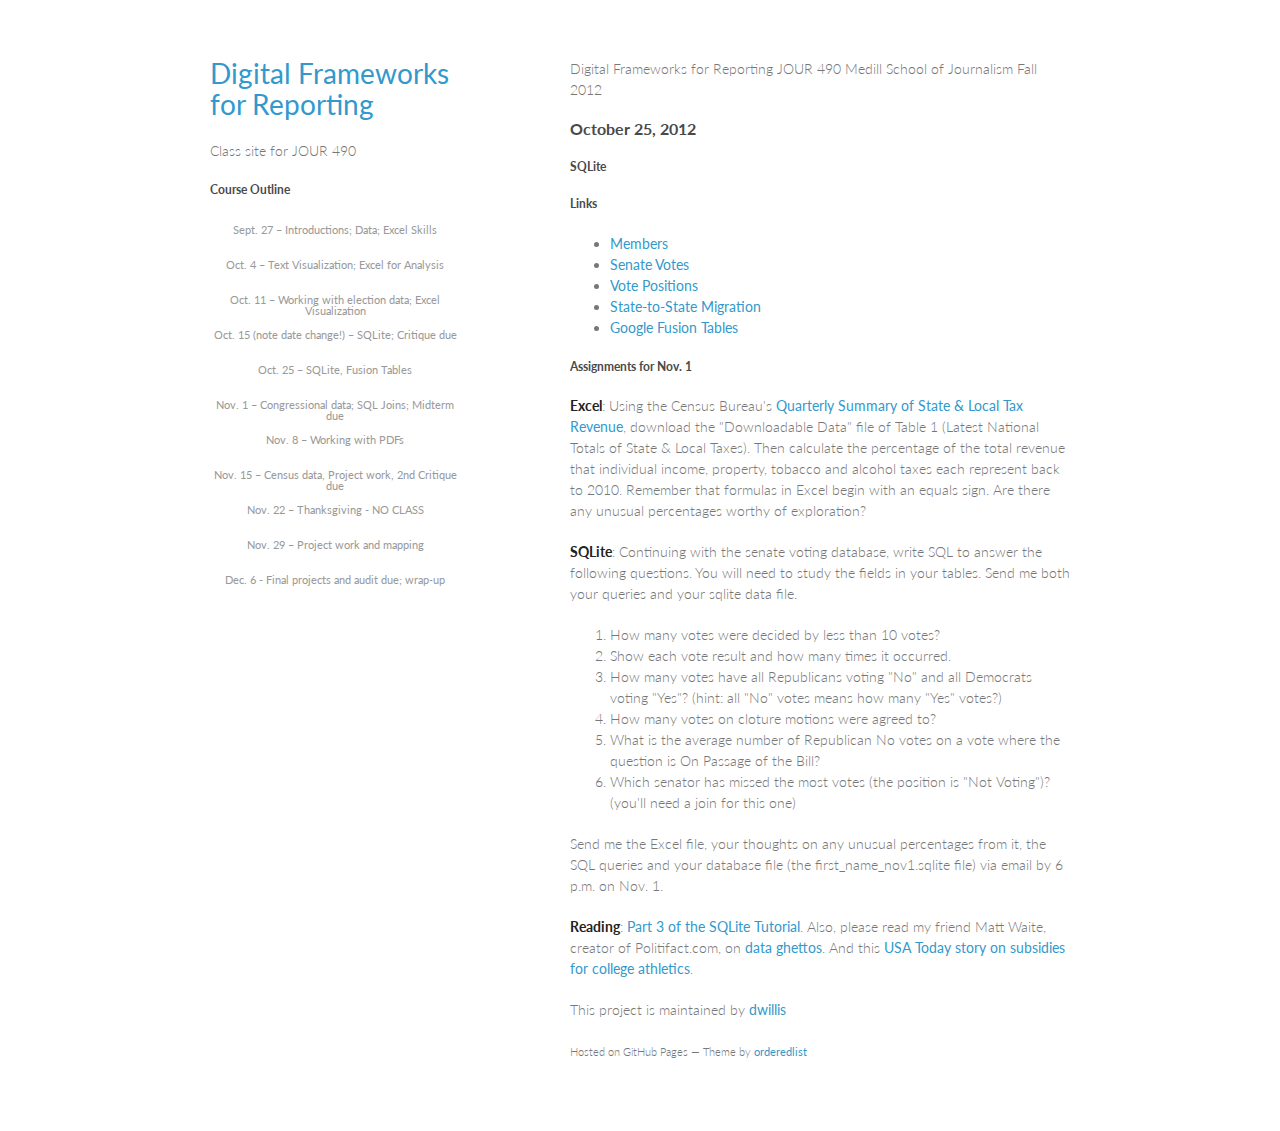
<file: notes102512.html>
<!doctype html>
<html>
  <head>
    <meta charset="utf-8">
    <meta http-equiv="X-UA-Compatible" content="chrome=1">
    <title>Digital Frameworks for Reporting</title>

    <link rel="stylesheet" href="stylesheets/styles.css">
    <link rel="stylesheet" href="stylesheets/pygment_trac.css">
    <meta name="viewport" content="width=device-width, initial-scale=1, user-scalable=no">
    <!--[if lt IE 9]>
    <script src="//html5shiv.googlecode.com/svn/trunk/html5.js"></script>
    <![endif]-->
  </head>
  <body>
    <div class="wrapper">
      <header>
        <h1><a href="index.html">Digital Frameworks for Reporting</a></h1>
        <p>Class site for JOUR 490</p>
        
        <h5>Course Outline</h5>
        <ul>
          <li><a href="notes092712.html">Sept. 27 – Introductions; Data; Excel Skills</a></li>
          <li><a href="notes100412.html">Oct. 4 – Text Visualization; Excel for Analysis</a></li>
          <li><a href="notes101112.html">Oct. 11 – Working with election data; Excel Visualization</a></li>
          <li><a href="notes101512.html">Oct. 15 (note date change!) – SQLite; Critique due</a></li>
          <li><a href="notes102512.html">Oct. 25 – SQLite, Fusion Tables</a></li>
          <li><a href="notes110112.html">Nov. 1 – Congressional data; SQL Joins; Midterm due</a></li>
          <li><a href="notes110812.html">Nov. 8 – Working with PDFs</a></li>
          <li><a href="notes111512.html">Nov. 15 – Census data, Project work, 2nd Critique due</a></li>
          <li><a href="index.html">Nov. 22 – Thanksgiving - NO CLASS</a></li>
          <li><a href="index.html">Nov. 29 – Project work and mapping</a></li>
          <li><a href="index.html">Dec. 6 - Final projects and audit due; wrap-up</a></li>
        </ul>
      </header>
      <section>
        <p>Digital Frameworks for Reporting
JOUR 490
Medill School of Journalism
Fall 2012</p>


<h3>October 25, 2012</h3>

<h5>SQLite</h5>


<h5>Links</h5>
<ul>
  <li><a href="http://www.forjournalists.com/media/members.csv">Members</a></li>
  <li><a href="http://www.forjournalists.com/media/senate_votes.csv">Senate Votes</a></li>
  <li><a href="http://www.forjournalists.com/media/senate_positions.csv">Vote Positions</a></li>
  <li><a href="http://www.irs.gov/uac/SOI-Tax-Stats---Migration-Data">State-to-State Migration</a></li>
  <li><a href="http://www.google.com/fusiontables/">Google Fusion Tables</a></li>  
</ul>

<h5>Assignments for Nov. 1</h5>

<p><strong>Excel</strong>: Using the Census Bureau's <a href="http://www.census.gov/govs/qtax/">Quarterly Summary of State &amp; Local Tax Revenue</a>, download the "Downloadable Data" file of Table 1 (Latest National Totals of State &amp; Local Taxes). Then calculate the percentage of the total revenue that individual income, property, tobacco and alcohol taxes each represent back to 2010. Remember that formulas in Excel begin with an equals sign. Are there any unusual percentages worthy of exploration?</p>

<p><strong>SQLite</strong>: Continuing with the senate voting database, write SQL to answer the following questions. You will need to study the fields in your tables. Send me both your queries and your sqlite data file.</p>

<ol>
  <li>How many votes were decided by less than 10 votes?</li>
  <li>Show each vote result and how many times it occurred.</li>
  <li>How many votes have all Republicans voting "No" and all Democrats voting "Yes"? (hint: all "No" votes means how many "Yes" votes?)</li>
  <li>How many votes on cloture motions were agreed to?</li>
  <li>What is the average number of Republican No votes on a vote where the question is On Passage of the Bill?</li>
  <li>Which senator has missed the most votes (the position is "Not Voting")? (you'll need a join for this one)</li>
</ol>

<p>Send me the Excel file, your thoughts on any unusual percentages from it, the SQL queries and your database file (the first_name_nov1.sqlite file) via email by 6 p.m. on Nov. 1.</p>

<p><strong>Reading</strong>: <a href="https://github.com/tthibo/SQL-Tutorial/blob/master/tutorial_files/part3.textile">Part 3 of the SQLite Tutorial</a>. Also, please read my friend Matt Waite, creator of Politifact.com, on <a href="http://www.mattwaite.com/posts/2008/jan/03/data-ghettos/">data ghettos</a>. And this <a href="http://www.usatoday.com/sports/college/2010-01-13-ncaa-athletics-funding-analysis_N.htm">USA Today story on subsidies for college athletics</a>.</p>



<footer>
  <p>This project is maintained by <a href="https://github.com/dwillis">dwillis</a></p>
  <p><small>Hosted on GitHub Pages &mdash; Theme by <a href="https://github.com/orderedlist">orderedlist</a></small></p>
</footer>

      </section>
    </div>
    <script src="javascripts/scale.fix.js"></script>
    
  </body>
</html>
</file>
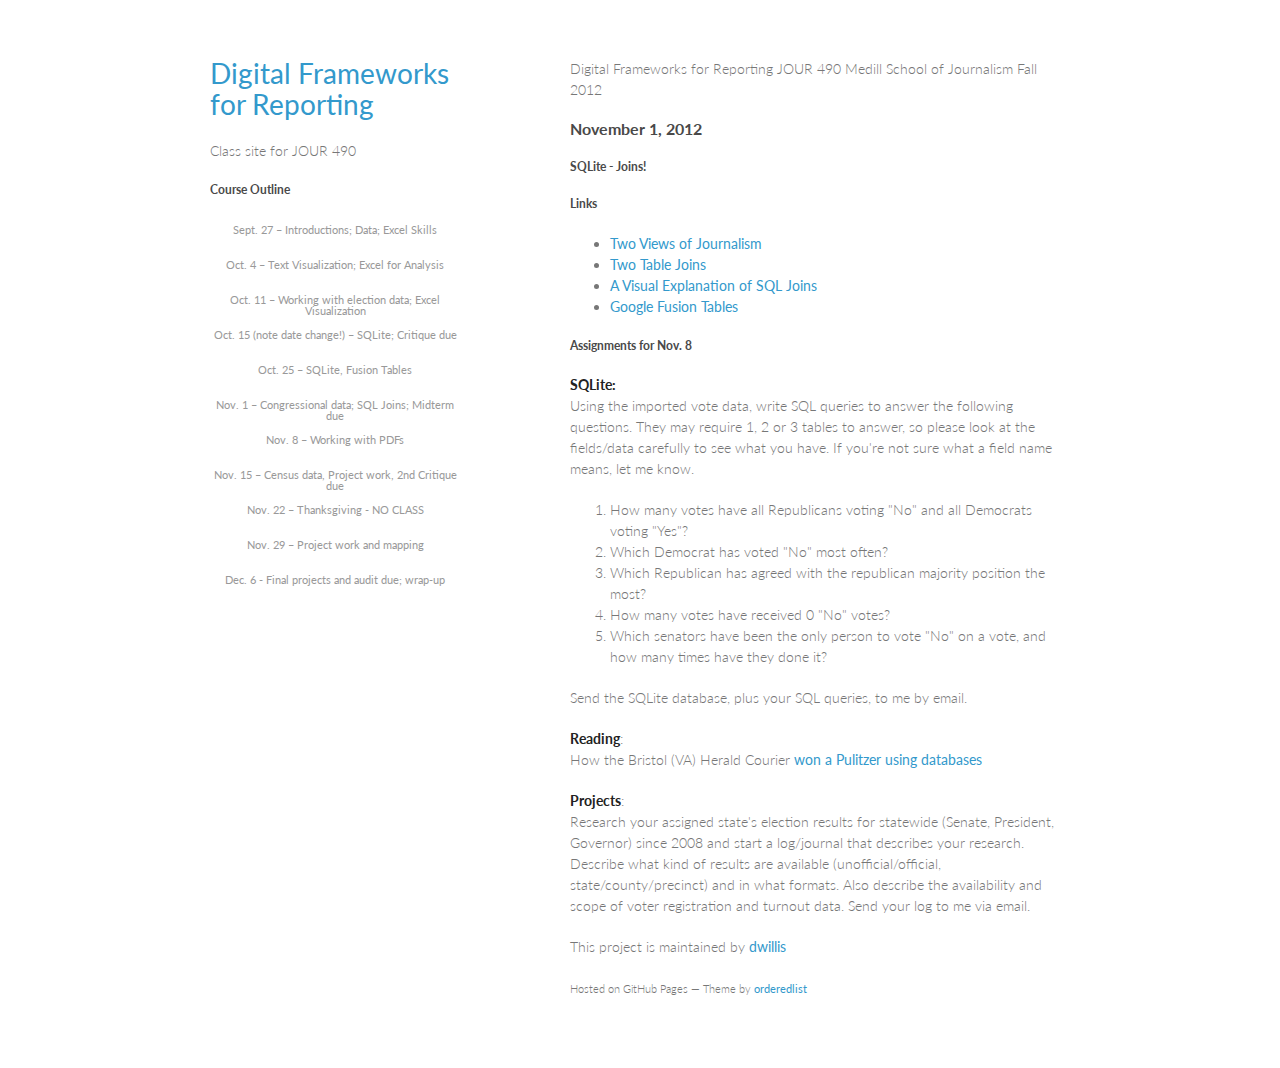
<file: notes110112.html>
<!doctype html>
<html>
  <head>
    <meta charset="utf-8">
    <meta http-equiv="X-UA-Compatible" content="chrome=1">
    <title>Digital Frameworks for Reporting</title>

    <link rel="stylesheet" href="stylesheets/styles.css">
    <link rel="stylesheet" href="stylesheets/pygment_trac.css">
    <meta name="viewport" content="width=device-width, initial-scale=1, user-scalable=no">
    <!--[if lt IE 9]>
    <script src="//html5shiv.googlecode.com/svn/trunk/html5.js"></script>
    <![endif]-->
  </head>
  <body>
    <div class="wrapper">
      <header>
        <h1><a href="index.html">Digital Frameworks for Reporting</a></h1>
        <p>Class site for JOUR 490</p>
        
        <h5>Course Outline</h5>
        <ul>
          <li><a href="notes092712.html">Sept. 27 – Introductions; Data; Excel Skills</a></li>
          <li><a href="notes100412.html">Oct. 4 – Text Visualization; Excel for Analysis</a></li>
          <li><a href="notes101112.html">Oct. 11 – Working with election data; Excel Visualization</a></li>
          <li><a href="notes101512.html">Oct. 15 (note date change!) – SQLite; Critique due</a></li>
          <li><a href="notes102512.html">Oct. 25 – SQLite, Fusion Tables</a></li>
          <li><a href="notes110112.html">Nov. 1 – Congressional data; SQL Joins; Midterm due</a></li>
          <li><a href="notes110812.html">Nov. 8 – Working with PDFs</a></li>
          <li><a href="notes111512.html">Nov. 15 – Census data, Project work, 2nd Critique due</a></li>
          <li><a href="index.html">Nov. 22 – Thanksgiving - NO CLASS</a></li>
          <li><a href="index.html">Nov. 29 – Project work and mapping</a></li>
          <li><a href="index.html">Dec. 6 - Final projects and audit due; wrap-up</a></li>
        </ul>
      </header>
      <section>
        <p>Digital Frameworks for Reporting
JOUR 490
Medill School of Journalism
Fall 2012</p>

<h3>November 1, 2012</h3>

<h5>SQLite - Joins!</h5>


<h5>Links</h5>
<ul>
  <li><a href="http://www.poynter.org/latest-news/mediawire/193791/two-views-of-journalism-clash-in-debate-over-nate-silvers-polling-journalism/">Two Views of Journalism</a></li>
  <li><a href="http://sqlzoo.net/3b.htm">Two Table Joins</a></li>
  <li><a href="http://www.codinghorror.com/blog/2007/10/a-visual-explanation-of-sql-joins.html">A Visual Explanation of SQL Joins</a></li>
  <li><a href="http://www.google.com/fusiontables/">Google Fusion Tables</a></li>  
</ul>

<h5>Assignments for Nov. 8</h5>

<strong>SQLite:</strong>

<p>Using the imported vote data, write SQL queries to answer the following questions. They may require 1, 2 or 3 tables to answer, so please look at the fields/data carefully to see what you have. If you're not sure what a field name means, let me know.</p>

<ol>
  <li>How many votes have all Republicans voting "No" and all Democrats voting "Yes"?</li>
  <li>Which Democrat has voted "No" most often?</li>
  <li>Which Republican has agreed with the republican majority position the most?</li>
  <li>How many votes have received 0 "No" votes?</li>
  <li>Which senators have been the only person to vote "No" on a vote, and how many times have they done it?</li>
</ol>

<p>Send the SQLite database, plus your SQL queries, to me by email.</p>

<strong>Reading</strong>: 

<p>How the Bristol (VA) Herald Courier <a href="http://data.nicar.org/uplink/node/158">won a Pulitzer using databases</a></p>

<strong>Projects</strong>: 

<p>Research your assigned state's election results for statewide (Senate, President, Governor) since 2008 and start a log/journal that describes your research. Describe what kind of results are available (unofficial/official, state/county/precinct) and in what formats. Also describe the availability and scope of voter registration and turnout data. Send your log to me via email.</p>

<footer>
  <p>This project is maintained by <a href="https://github.com/dwillis">dwillis</a></p>
  <p><small>Hosted on GitHub Pages &mdash; Theme by <a href="https://github.com/orderedlist">orderedlist</a></small></p>
</footer>

      </section>
    </div>
    <script src="javascripts/scale.fix.js"></script>
    
  </body>
</html>
</file>
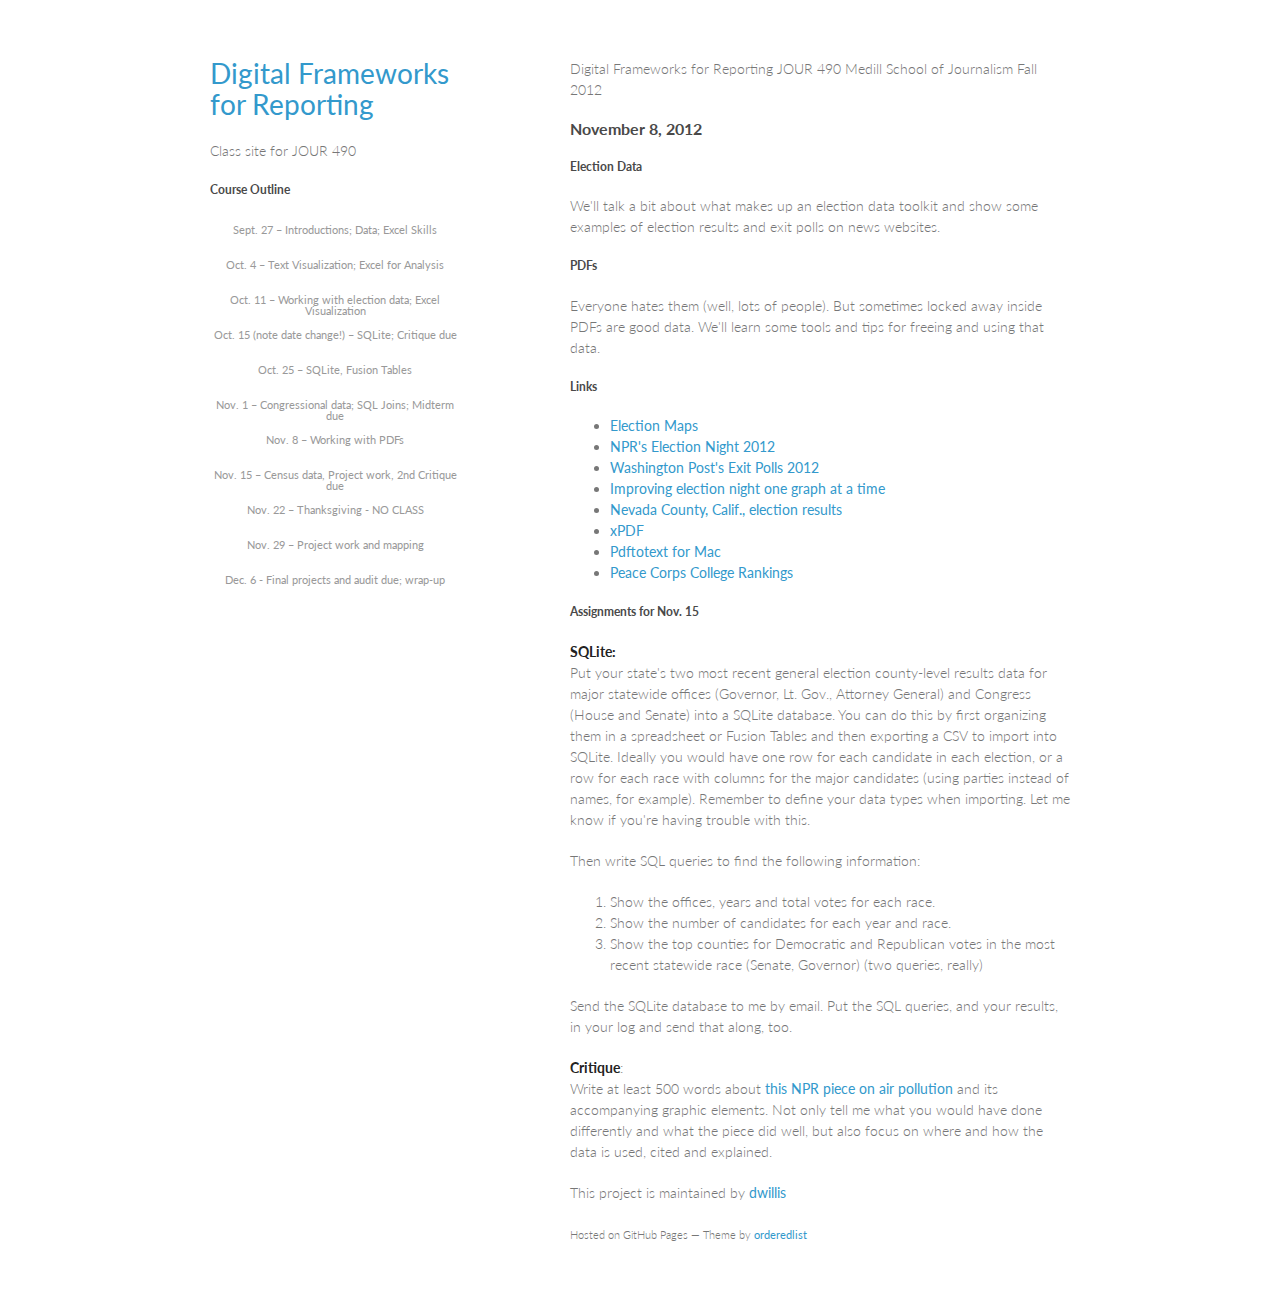
<file: notes110812.html>
<!doctype html>
<html>
  <head>
    <meta charset="utf-8">
    <meta http-equiv="X-UA-Compatible" content="chrome=1">
    <title>Digital Frameworks for Reporting</title>

    <link rel="stylesheet" href="stylesheets/styles.css">
    <link rel="stylesheet" href="stylesheets/pygment_trac.css">
    <meta name="viewport" content="width=device-width, initial-scale=1, user-scalable=no">
    <!--[if lt IE 9]>
    <script src="//html5shiv.googlecode.com/svn/trunk/html5.js"></script>
    <![endif]-->
  </head>
  <body>
    <div class="wrapper">
      <header>
        <h1><a href="index.html">Digital Frameworks for Reporting</a></h1>
        <p>Class site for JOUR 490</p>
        
        <h5>Course Outline</h5>
        <ul>
          <li><a href="notes092712.html">Sept. 27 – Introductions; Data; Excel Skills</a></li>
          <li><a href="notes100412.html">Oct. 4 – Text Visualization; Excel for Analysis</a></li>
          <li><a href="notes101112.html">Oct. 11 – Working with election data; Excel Visualization</a></li>
          <li><a href="notes101512.html">Oct. 15 (note date change!) – SQLite; Critique due</a></li>
          <li><a href="notes102512.html">Oct. 25 – SQLite, Fusion Tables</a></li>
          <li><a href="notes110112.html">Nov. 1 – Congressional data; SQL Joins; Midterm due</a></li>
          <li><a href="notes110812.html">Nov. 8 – Working with PDFs</a></li>
          <li><a href="notes111512.html">Nov. 15 – Census data, Project work, 2nd Critique due</a></li>
          <li><a href="index.html">Nov. 22 – Thanksgiving - NO CLASS</a></li>
          <li><a href="index.html">Nov. 29 – Project work and mapping</a></li>
          <li><a href="notes120612.html">Dec. 6 - Final projects and audit due; wrap-up</a></li>
        </ul>
      </header>
      <section>
        <p>Digital Frameworks for Reporting
JOUR 490
Medill School of Journalism
Fall 2012</p>

<h3>November 8, 2012</h3>

<h5>Election Data</h5>
<p>We'll talk a bit about what makes up an election data toolkit and show some examples of election results and exit polls on news websites.</p>

<h5>PDFs</h5>
<p>Everyone hates them (well, lots of people). But sometimes locked away inside PDFs are good data. We'll learn some tools and tips for freeing and using that data.</p>

<h5>Links</h5>
<ul>
  <li><a href="http://www-personal.umich.edu/~mejn/election/2012/">Election Maps</a></li>
  <li><a href="http://election2012.npr.org/">NPR's Election Night 2012</a></li>
  <li><a href="http://www.washingtonpost.com/wp-srv/special/politics/2012-exit-polls/">Washington Post's Exit Polls 2012</a></li>
  <li><a href="http://mischiefsoffaction.blogspot.com/2012/11/improving-election-night-coverage-one.html">Improving election night one graph at a time</a></li>
  <li><a href="http://www.mynevadacounty.com/nc/elections/docs/2012%20Elections/November%206%202012/Results/Cumulative%20Report.pdf">Nevada County, Calif., election results</a></li>
  <li><a href="https://github.com/tmyroadctfig/xpdf">xPDF</a></li>
  <li><a href="http://www.bluem.net/en/mac/packages/">Pdftotext for Mac</a></li>
  <li><a href="http://multimedia.peacecorps.gov/multimedia/pdf/stats/schools2012.pdf">Peace Corps College Rankings</a>
</ul>

<h5>Assignments for Nov. 15</h5>

<strong>SQLite:</strong>
<p>Put your state's two most recent general election county-level results data for major statewide offices (Governor, Lt. Gov., Attorney General) and Congress (House and Senate) into a SQLite database. You can do this by first organizing them in a spreadsheet or Fusion Tables and then exporting a CSV to import into SQLite. Ideally you would have one row for each candidate in each election, or a row for each race with columns for the major candidates (using parties instead of names, for example). Remember to define your data types when importing. Let me know if you're having trouble with this.</p>
  <p>Then write SQL queries to find the following information:</p>

<ol>
  <li>Show the offices, years and total votes for each race.</li>
  <li>Show the number of candidates for each year and race.</li>
  <li>Show the top counties for Democratic and Republican votes in the most recent statewide race (Senate, Governor) (two queries, really)</li>
</ol>

<p>Send the SQLite database to me by email. Put the SQL queries, and your results, in your log and send that along, too.</p>

<strong>Critique</strong>: 
<p>Write at least 500 words about <a href="http://www.npr.org/2011/11/07/142035420/secret-watch-list-reveals-failure-to-curb-toxic-air">this NPR piece on air pollution</a> and its accompanying graphic elements. Not only tell me what you would have done differently and what the piece did well, but also focus on where and how the data is used, cited and explained.</p> 

<footer>
  <p>This project is maintained by <a href="https://github.com/dwillis">dwillis</a></p>
  <p><small>Hosted on GitHub Pages &mdash; Theme by <a href="https://github.com/orderedlist">orderedlist</a></small></p>
</footer>

      </section>
    </div>
    <script src="javascripts/scale.fix.js"></script>
    
  </body>
</html>
</file>
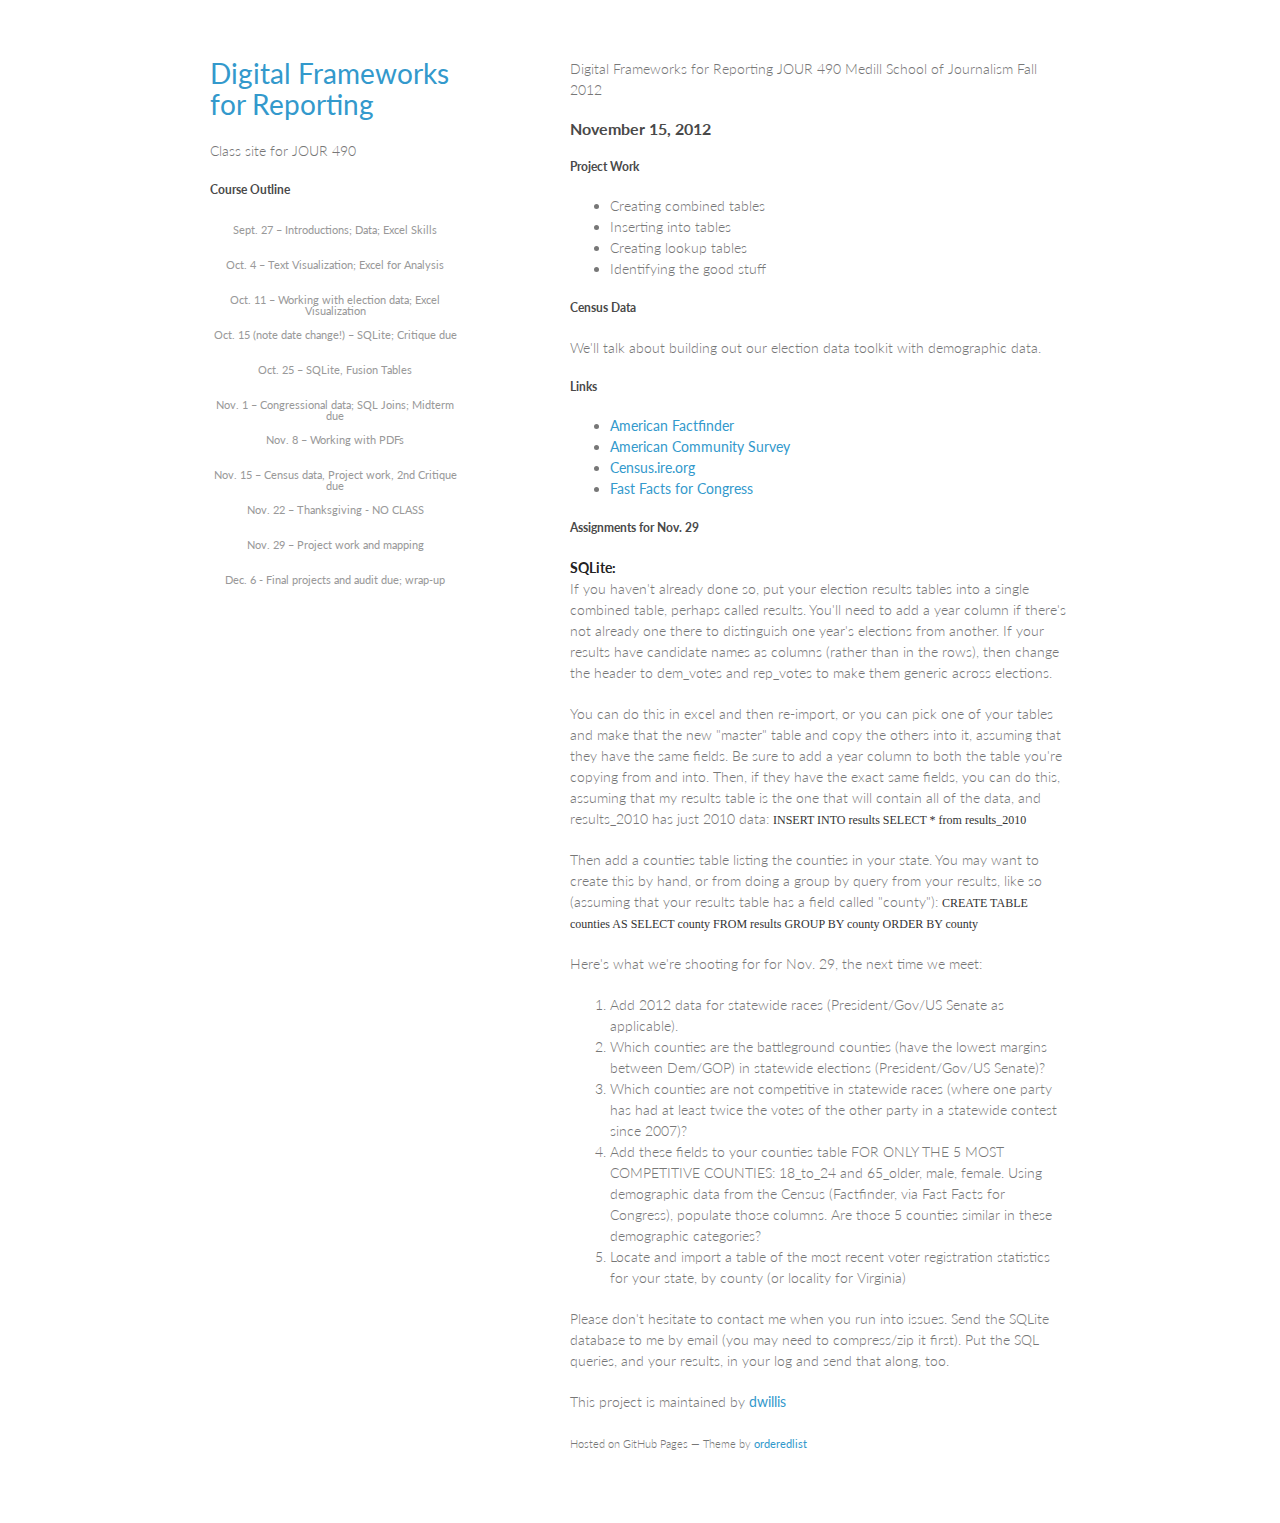
<file: notes111512.html>
<!doctype html>
<html>
  <head>
    <meta charset="utf-8">
    <meta http-equiv="X-UA-Compatible" content="chrome=1">
    <title>Digital Frameworks for Reporting</title>

    <link rel="stylesheet" href="stylesheets/styles.css">
    <link rel="stylesheet" href="stylesheets/pygment_trac.css">
    <meta name="viewport" content="width=device-width, initial-scale=1, user-scalable=no">
    <!--[if lt IE 9]>
    <script src="//html5shiv.googlecode.com/svn/trunk/html5.js"></script>
    <![endif]-->
  </head>
  <body>
    <div class="wrapper">
      <header>
        <h1><a href="index.html">Digital Frameworks for Reporting</a></h1>
        <p>Class site for JOUR 490</p>
        
        <h5>Course Outline</h5>
        <ul>
          <li><a href="notes092712.html">Sept. 27 – Introductions; Data; Excel Skills</a></li>
          <li><a href="notes100412.html">Oct. 4 – Text Visualization; Excel for Analysis</a></li>
          <li><a href="notes101112.html">Oct. 11 – Working with election data; Excel Visualization</a></li>
          <li><a href="notes101512.html">Oct. 15 (note date change!) – SQLite; Critique due</a></li>
          <li><a href="notes102512.html">Oct. 25 – SQLite, Fusion Tables</a></li>
          <li><a href="notes110112.html">Nov. 1 – Congressional data; SQL Joins; Midterm due</a></li>
          <li><a href="notes110812.html">Nov. 8 – Working with PDFs</a></li>
          <li><a href="notes111512.html">Nov. 15 – Census data, Project work, 2nd Critique due</a></li>
          <li><a href="index.html">Nov. 22 – Thanksgiving - NO CLASS</a></li>
          <li><a href="notes112912.html">Nov. 29 – Project work and mapping</a></li>
          <li><a href="notes120612.html">Dec. 6 - Final projects and audit due; wrap-up</a></li>
        </ul>
      </header>
      <section>
        <p>Digital Frameworks for Reporting
JOUR 490
Medill School of Journalism
Fall 2012</p>

<h3>November 15, 2012</h3>

<h5>Project Work</h5>
<ul>
  <li>Creating combined tables</li>
  <li>Inserting into tables</li>
  <li>Creating lookup tables</li>
  <li>Identifying the good stuff</li>
</ul>

<h5>Census Data</h5>
<p>We'll talk about building out our election data toolkit with demographic data.</p>

<h5>Links</h5>
<ul>
  <li><a href="http://factfinder2.census.gov/faces/nav/jsf/pages/index.xhtml">American Factfinder</a></li>
  <li><a href="http://www.census.gov/acs/www/">American Community Survey</a></li>
  <li><a href="http://census.ire.org/">Census.ire.org</a></li>
  <li><a href="http://www.census.gov/fastfacts/">Fast Facts for Congress</a></li>
</ul>

<h5>Assignments for Nov. 29</h5>

<strong>SQLite:</strong>
<p>If you haven't already done so, put your election results tables into a single combined table, perhaps called results. You'll need to add a year column if there's not already one there to distinguish one year's elections from another. If your results have candidate names as columns (rather than in the rows), then change the header to dem_votes and rep_votes to make them generic across elections.</p>
  <p>You can do this in excel and then re-import, or you can pick one of your tables and make that the new "master" table and copy the others into it, assuming that they have the same fields. Be sure to add a year column to both the table you're copying from and into. Then, if they have the exact same fields, you can do this, assuming that my results table is the one that will contain all of the data, and results_2010 has just 2010 data:
  <code>INSERT INTO results SELECT * from results_2010</code><p>
  <p>Then add a counties table listing the counties in your state. You may want to create this by hand, or from doing a group by query from your results, like so (assuming that your results table has a field called "county"):
    
    <code>CREATE TABLE counties AS
          SELECT county
          FROM results
          GROUP BY county
          ORDER BY county</code></p>

  <p>Here's what we're shooting for for Nov. 29, the next time we meet:</p>

<ol>
  <li>Add 2012 data for statewide races (President/Gov/US Senate as applicable).</li>
  <li>Which counties are the battleground counties (have the lowest margins between Dem/GOP) in statewide elections (President/Gov/US Senate)?</li>
  <li>Which counties are not competitive in statewide races (where one party has had at least twice the votes of the other party in a statewide contest since 2007)?</li>
  <li>Add these fields to your counties table FOR ONLY THE 5 MOST COMPETITIVE COUNTIES: 18_to_24 and 65_older, male, female. Using demographic data from the Census (Factfinder, via Fast Facts for Congress), populate those columns. Are those 5 counties similar in these demographic categories?</li>
  <li>Locate and import a table of the most recent voter registration statistics for your state, by county (or locality for Virginia)</li>
</ol>

<p>Please don't hesitate to contact me when you run into issues. Send the SQLite database to me by email (you may need to compress/zip it first). Put the SQL queries, and your results, in your log and send that along, too.</p>

<footer>
  <p>This project is maintained by <a href="https://github.com/dwillis">dwillis</a></p>
  <p><small>Hosted on GitHub Pages &mdash; Theme by <a href="https://github.com/orderedlist">orderedlist</a></small></p>
</footer>

      </section>
    </div>
    <script src="javascripts/scale.fix.js"></script>
    
  </body>
</html>
</file>
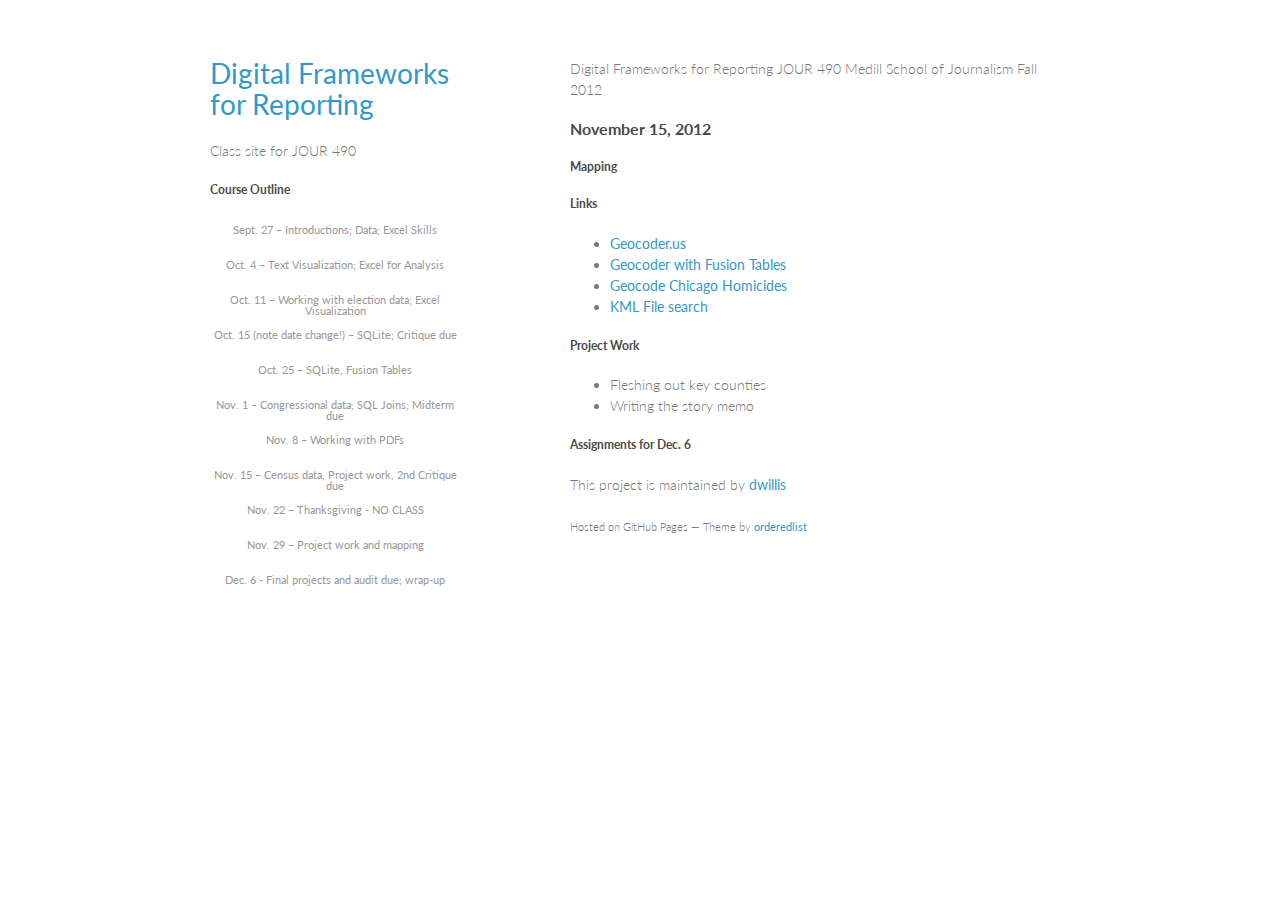
<file: notes112912.html>
<!doctype html>
<html>
  <head>
    <meta charset="utf-8">
    <meta http-equiv="X-UA-Compatible" content="chrome=1">
    <title>Digital Frameworks for Reporting</title>

    <link rel="stylesheet" href="stylesheets/styles.css">
    <link rel="stylesheet" href="stylesheets/pygment_trac.css">
    <meta name="viewport" content="width=device-width, initial-scale=1, user-scalable=no">
    <!--[if lt IE 9]>
    <script src="//html5shiv.googlecode.com/svn/trunk/html5.js"></script>
    <![endif]-->
  </head>
  <body>
    <div class="wrapper">
      <header>
        <h1><a href="index.html">Digital Frameworks for Reporting</a></h1>
        <p>Class site for JOUR 490</p>
        
        <h5>Course Outline</h5>
        <ul>
          <li><a href="notes092712.html">Sept. 27 – Introductions; Data; Excel Skills</a></li>
          <li><a href="notes100412.html">Oct. 4 – Text Visualization; Excel for Analysis</a></li>
          <li><a href="notes101112.html">Oct. 11 – Working with election data; Excel Visualization</a></li>
          <li><a href="notes101512.html">Oct. 15 (note date change!) – SQLite; Critique due</a></li>
          <li><a href="notes102512.html">Oct. 25 – SQLite, Fusion Tables</a></li>
          <li><a href="notes110112.html">Nov. 1 – Congressional data; SQL Joins; Midterm due</a></li>
          <li><a href="notes110812.html">Nov. 8 – Working with PDFs</a></li>
          <li><a href="notes111512.html">Nov. 15 – Census data, Project work, 2nd Critique due</a></li>
          <li><a href="index.html">Nov. 22 – Thanksgiving - NO CLASS</a></li>
          <li><a href="notes112912.html">Nov. 29 – Project work and mapping</a></li>
          <li><a href="index.html">Dec. 6 - Final projects and audit due; wrap-up</a></li>
        </ul>
      </header>
      <section>
        <p>Digital Frameworks for Reporting
JOUR 490
Medill School of Journalism
Fall 2012</p>

<h3>November 15, 2012</h3>

<h5>Mapping</h5>

<h5>Links</h5>
<ul>
  <li><a href="http://geocoder.us/">Geocoder.us</a></li>
  <li><a href="http://support.google.com/fusiontables/answer/1012281/?hl=en&">Geocoder with Fusion Tables</a></li>
  <li><a href="http://blog.apps.chicagotribune.com/2010/03/04/quickly-visualize-and-map-a-data-set-using-google-fusion-tables/">Geocode Chicago Homicides</a></li>
  <li><a href="https://www.google.com/search?q=site:.gov+filetype:kml&ie=UTF-8&oe=UTF-8">KML File search</a></li>
</ul>

<h5>Project Work</h5>
<ul>
  <li>Fleshing out key counties</li>
  <li>Writing the story memo</li>
</ul>


<h5>Assignments for Dec. 6</h5>


<footer>
  <p>This project is maintained by <a href="https://github.com/dwillis">dwillis</a></p>
  <p><small>Hosted on GitHub Pages &mdash; Theme by <a href="https://github.com/orderedlist">orderedlist</a></small></p>
</footer>

      </section>
    </div>
    <script src="javascripts/scale.fix.js"></script>
    
  </body>
</html>
</file>
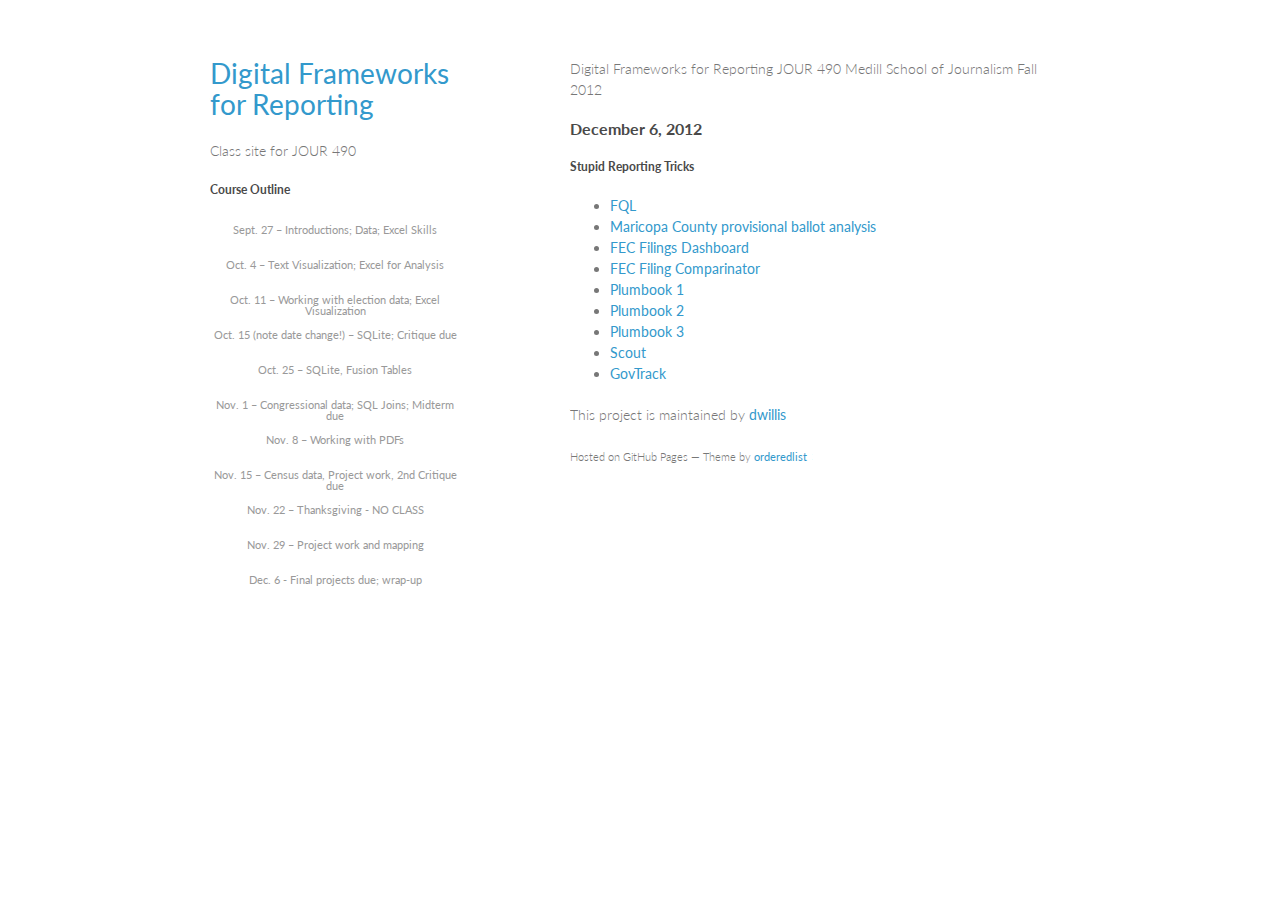
<file: notes120612.html>
<!doctype html>
<html>
  <head>
    <meta charset="utf-8">
    <meta http-equiv="X-UA-Compatible" content="chrome=1">
    <title>Digital Frameworks for Reporting</title>

    <link rel="stylesheet" href="stylesheets/styles.css">
    <link rel="stylesheet" href="stylesheets/pygment_trac.css">
    <meta name="viewport" content="width=device-width, initial-scale=1, user-scalable=no">
    <!--[if lt IE 9]>
    <script src="//html5shiv.googlecode.com/svn/trunk/html5.js"></script>
    <![endif]-->
  </head>
  <body>
    <div class="wrapper">
      <header>
        <h1><a href="index.html">Digital Frameworks for Reporting</a></h1>
        <p>Class site for JOUR 490</p>
        
        <h5>Course Outline</h5>
        <ul>
          <li><a href="notes092712.html">Sept. 27 – Introductions; Data; Excel Skills</a></li>
          <li><a href="notes100412.html">Oct. 4 – Text Visualization; Excel for Analysis</a></li>
          <li><a href="notes101112.html">Oct. 11 – Working with election data; Excel Visualization</a></li>
          <li><a href="notes101512.html">Oct. 15 (note date change!) – SQLite; Critique due</a></li>
          <li><a href="notes102512.html">Oct. 25 – SQLite, Fusion Tables</a></li>
          <li><a href="notes110112.html">Nov. 1 – Congressional data; SQL Joins; Midterm due</a></li>
          <li><a href="notes110812.html">Nov. 8 – Working with PDFs</a></li>
          <li><a href="notes111512.html">Nov. 15 – Census data, Project work, 2nd Critique due</a></li>
          <li><a href="index.html">Nov. 22 – Thanksgiving - NO CLASS</a></li>
          <li><a href="notes112912.html">Nov. 29 – Project work and mapping</a></li>
          <li><a href="notes120612.html">Dec. 6 - Final projects due; wrap-up</a></li>
        </ul>
      </header>
      <section>
        <p>Digital Frameworks for Reporting
JOUR 490
Medill School of Journalism
Fall 2012</p>

<h3>December 6, 2012</h3>

<h5>Stupid Reporting Tricks</h5>
<ul>
  <li><a href="https://developers.facebook.com/docs/reference/fql/">FQL</a></li>
  <li><a href="http://cronkitenewsonline.com/2012/12/analysis-in-precincts-with-higher-minority-populations-greater-chance-of-casting-provisional-ballots/">Maricopa County provisional ballot analysis</a></li>
  <li><a href="http://dwillis.github.com/fec-dashboard/?apikey=7fd07729db2293b8962c33ff80acbe57:9:9911&notify=true">FEC Filings Dashboard</a></li>
  <li><a href="http://comparinator.herokuapp.com/fec_filings/">FEC Filing Comparinator</a></li>
  <li><a href="http://www.gpo.gov/fdsys/pkg/GPO-PLUMBOOK-2012/content-detail.html">Plumbook 1</a></li>
  <li><a href="http://m.gpo.gov/plumbook/">Plumbook 2</a></li>
  <li><a href="http://m.gpo.gov/wsgpo/plumBook/getPositionDetails?id=35">Plumbook 3</a></li>
  <li><a href="https://scout.sunlightfoundation.com/">Scout</a></li>
  <li><a href="http://www.govtrack.us/">GovTrack</a></li>
</ul>

<footer>
  <p>This project is maintained by <a href="https://github.com/dwillis">dwillis</a></p>
  <p><small>Hosted on GitHub Pages &mdash; Theme by <a href="https://github.com/orderedlist">orderedlist</a></small></p>
</footer>

      </section>
    </div>
    <script src="javascripts/scale.fix.js"></script>
    
  </body>
</html>
</file>
<file: stylesheets/styles.css>
@import url(https://fonts.googleapis.com/css?family=Lato:300italic,700italic,300,700);

body {
  padding:50px;
  font:14px/1.5 Lato, "Helvetica Neue", Helvetica, Arial, sans-serif;
  color:#777;
  font-weight:300;
}

h1, h2, h3, h4, h5, h6 {
  color:#222;
  margin:0 0 20px;
}

p, ul, ol, table, pre, dl {
  margin:0 0 20px;
}

h1, h2, h3 {
  line-height:1.1;
}

h1 {
  font-size:28px;
}

h2 {
  color:#393939;
}

h3, h4, h5, h6 {
  color:#494949;
}

a {
  color:#39c;
  font-weight:400;
  text-decoration:none;
}

a small {
  font-size:11px;
  color:#777;
  margin-top:-0.6em;
  display:block;
}

.wrapper {
  width:860px;
  margin:0 auto;
}

blockquote {
  border-left:1px solid #e5e5e5;
  margin:0;
  padding:0 0 0 20px;
  font-style:italic;
}

code, pre {
  font-family:Monaco, Bitstream Vera Sans Mono, Lucida Console, Terminal;
  color:#333;
  font-size:12px;
}

pre {
  padding:8px 15px;
  background: #f8f8f8;  
  border-radius:5px;
  border:1px solid #e5e5e5;
  overflow-x: auto;
}

table {
  width:100%;
  border-collapse:collapse;
}

th, td {
  text-align:left;
  padding:5px 10px;
  border-bottom:1px solid #e5e5e5;
}

dt {
  color:#444;
  font-weight:700;
}

th {
  color:#444;
}

img {
  max-width:100%;
}

header {
  width:270px;
  float:left;
  position:float;
}

header ul {
  list-style:none;
  height:40px;
  padding:0;
  width:270px;
}

header li {
  width:250px;
  float:left;
  height:35px;
  font-size:12px;
}

header ul a {
  line-height:1;
  font-size:11px;
  color:#999;
  display:block;
  text-align:center;
  padding-top:6px;
  height:40px;
}

strong {
  color:#222;
  font-weight:700;
}

header ul a strong {
  font-size:14px;
  display:block;
  color:#222;
}

section {
  width:500px;
  float:right;
  padding-bottom:50px;
}

small {
  font-size:11px;
}

hr {
  border:0;
  background:#e5e5e5;
  height:1px;
  margin:0 0 20px;
}

footer {
  width:500px;
  float:right;
  bottom:10px;
}

@media print, screen and (max-width: 960px) {
  
  div.wrapper {
    width:auto;
    margin:0;
  }
  
  header, section, footer {
    float:none;
    position:static;
    width:auto;
  }
  
  header {
    padding-right:320px;
  }
  
  section {
    border:1px solid #e5e5e5;
    border-width:1px 0;
    padding:20px 0;
    margin:0 0 20px;
  }
  
  header a small {
    display:inline;
  }
  
  header ul {
    position:absolute;
    right:50px;
    top:52px;
  }
}

@media print, screen and (max-width: 720px) {
  body {
    word-wrap:break-word;
  }
  
  header {
    padding:0;
  }
  
  header ul, header p.view {
    position:static;
  }
  
  pre, code {
    word-wrap:normal;
  }
}

@media print, screen and (max-width: 480px) {
  body {
    padding:15px;
  }
  
  header ul {
    display:none;
  }
}

@media print {
  body {
    padding:0.4in;
    font-size:12pt;
    color:#444;
  }
}
</file>
<file: stylesheets/pygment_trac.css>
.highlight  { background: #ffffff; }
.highlight .c { color: #999988; font-style: italic } /* Comment */
.highlight .err { color: #a61717; background-color: #e3d2d2 } /* Error */
.highlight .k { font-weight: bold } /* Keyword */
.highlight .o { font-weight: bold } /* Operator */
.highlight .cm { color: #999988; font-style: italic } /* Comment.Multiline */
.highlight .cp { color: #999999; font-weight: bold } /* Comment.Preproc */
.highlight .c1 { color: #999988; font-style: italic } /* Comment.Single */
.highlight .cs { color: #999999; font-weight: bold; font-style: italic } /* Comment.Special */
.highlight .gd { color: #000000; background-color: #ffdddd } /* Generic.Deleted */
.highlight .gd .x { color: #000000; background-color: #ffaaaa } /* Generic.Deleted.Specific */
.highlight .ge { font-style: italic } /* Generic.Emph */
.highlight .gr { color: #aa0000 } /* Generic.Error */
.highlight .gh { color: #999999 } /* Generic.Heading */
.highlight .gi { color: #000000; background-color: #ddffdd } /* Generic.Inserted */
.highlight .gi .x { color: #000000; background-color: #aaffaa } /* Generic.Inserted.Specific */
.highlight .go { color: #888888 } /* Generic.Output */
.highlight .gp { color: #555555 } /* Generic.Prompt */
.highlight .gs { font-weight: bold } /* Generic.Strong */
.highlight .gu { color: #800080; font-weight: bold; } /* Generic.Subheading */
.highlight .gt { color: #aa0000 } /* Generic.Traceback */
.highlight .kc { font-weight: bold } /* Keyword.Constant */
.highlight .kd { font-weight: bold } /* Keyword.Declaration */
.highlight .kn { font-weight: bold } /* Keyword.Namespace */
.highlight .kp { font-weight: bold } /* Keyword.Pseudo */
.highlight .kr { font-weight: bold } /* Keyword.Reserved */
.highlight .kt { color: #445588; font-weight: bold } /* Keyword.Type */
.highlight .m { color: #009999 } /* Literal.Number */
.highlight .s { color: #d14 } /* Literal.String */
.highlight .na { color: #008080 } /* Name.Attribute */
.highlight .nb { color: #0086B3 } /* Name.Builtin */
.highlight .nc { color: #445588; font-weight: bold } /* Name.Class */
.highlight .no { color: #008080 } /* Name.Constant */
.highlight .ni { color: #800080 } /* Name.Entity */
.highlight .ne { color: #990000; font-weight: bold } /* Name.Exception */
.highlight .nf { color: #990000; font-weight: bold } /* Name.Function */
.highlight .nn { color: #555555 } /* Name.Namespace */
.highlight .nt { color: #000080 } /* Name.Tag */
.highlight .nv { color: #008080 } /* Name.Variable */
.highlight .ow { font-weight: bold } /* Operator.Word */
.highlight .w { color: #bbbbbb } /* Text.Whitespace */
.highlight .mf { color: #009999 } /* Literal.Number.Float */
.highlight .mh { color: #009999 } /* Literal.Number.Hex */
.highlight .mi { color: #009999 } /* Literal.Number.Integer */
.highlight .mo { color: #009999 } /* Literal.Number.Oct */
.highlight .sb { color: #d14 } /* Literal.String.Backtick */
.highlight .sc { color: #d14 } /* Literal.String.Char */
.highlight .sd { color: #d14 } /* Literal.String.Doc */
.highlight .s2 { color: #d14 } /* Literal.String.Double */
.highlight .se { color: #d14 } /* Literal.String.Escape */
.highlight .sh { color: #d14 } /* Literal.String.Heredoc */
.highlight .si { color: #d14 } /* Literal.String.Interpol */
.highlight .sx { color: #d14 } /* Literal.String.Other */
.highlight .sr { color: #009926 } /* Literal.String.Regex */
.highlight .s1 { color: #d14 } /* Literal.String.Single */
.highlight .ss { color: #990073 } /* Literal.String.Symbol */
.highlight .bp { color: #999999 } /* Name.Builtin.Pseudo */
.highlight .vc { color: #008080 } /* Name.Variable.Class */
.highlight .vg { color: #008080 } /* Name.Variable.Global */
.highlight .vi { color: #008080 } /* Name.Variable.Instance */
.highlight .il { color: #009999 } /* Literal.Number.Integer.Long */

.type-csharp .highlight .k { color: #0000FF }
.type-csharp .highlight .kt { color: #0000FF }
.type-csharp .highlight .nf { color: #000000; font-weight: normal }
.type-csharp .highlight .nc { color: #2B91AF }
.type-csharp .highlight .nn { color: #000000 }
.type-csharp .highlight .s { color: #A31515 }
.type-csharp .highlight .sc { color: #A31515 }
</file>
